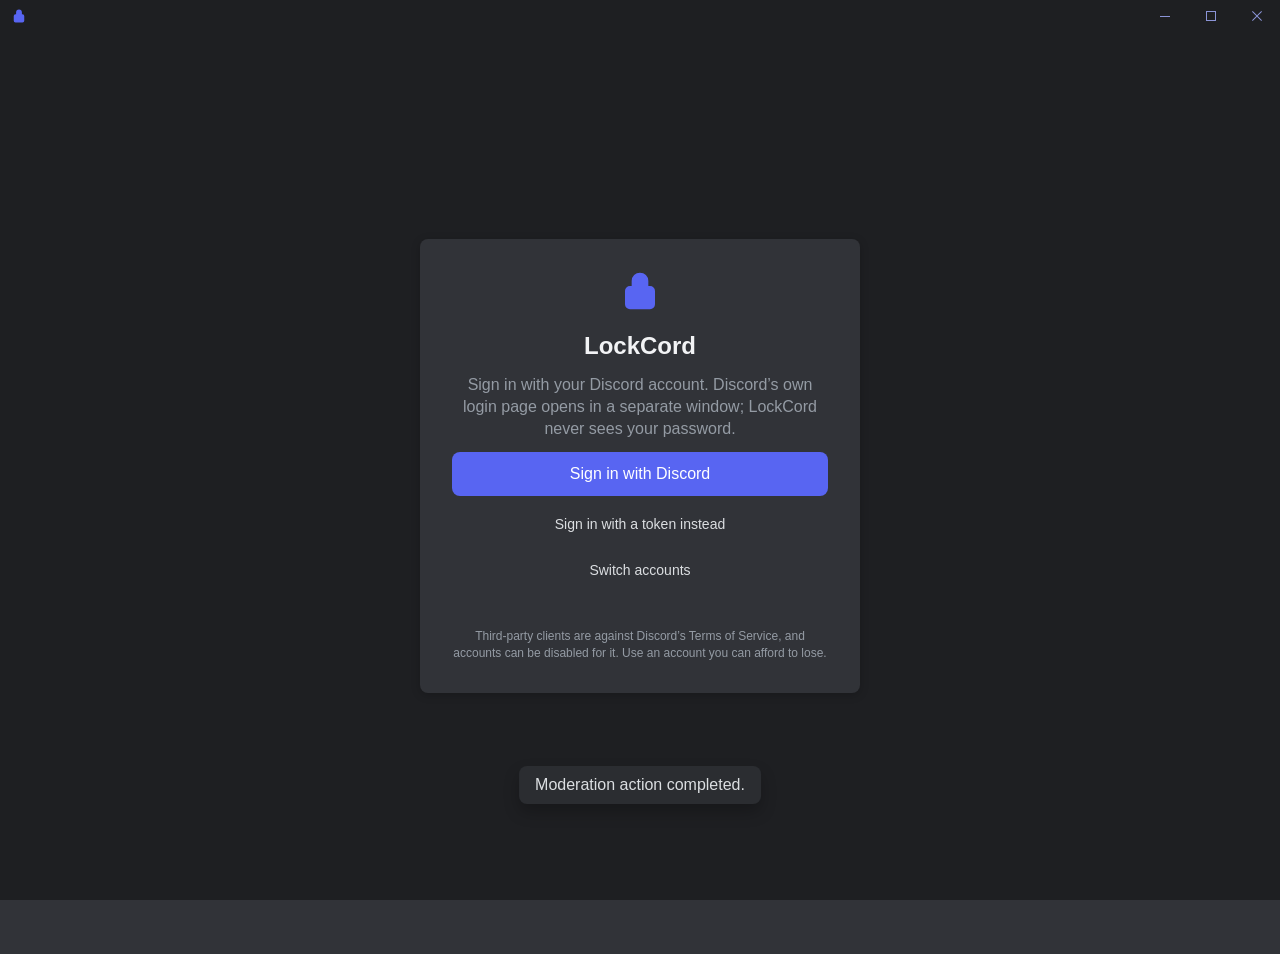
<file: tests/ui-smoke.html>
<!doctype html>
<meta charset="utf-8">
<link rel="stylesheet" href="/ui/css/app.css">
<script type="module">
const result = document.createElement('pre');
result.id = 'test-result';
const failures = [];
window.addEventListener('error', (e) => failures.push(e.message));
window.addEventListener('unhandledrejection', (e) => failures.push(String(e.reason)));
const calls = [];
// Keep app redraw scheduling deterministic under Chromium's accelerated virtual clock.
window.requestAnimationFrame = (fn) => setTimeout(() => fn(performance.now()), 0);
window.cancelAnimationFrame = clearTimeout;
const listeners = new Map();
const me = { id: '1', username: 'tester', global_name: 'Tester' };
const member = { id: '2', username: 'member', global_name: 'Member' };
const channel = { id: '1000', guild_id: '100', name: 'general', type: 0, can_send: true, can_history: true, can_manage: true, can_react: true };
const guilds = Array.from({ length: 70 }, (_, i) => ({ id: String(100 + i), name: 'Server ' + i, roles: [], channels: i ? [] : [channel], threads: [] }));
const message = { id: '1400000000000000000', channel_id: channel.id, guild_id: '100', type: 0, content: 'Hello from a member', author: member, timestamp: '2026-11-20T12:00:00Z', attachments: [] };
window.__TAURI_INTERNALS__ = {
  transformCallback: (fn) => fn,
  convertFileSrc: () => '[data-uri]',
  invoke: async (command, args) => {
    calls.push({ command, args });
    if (command === 'plugin:event|listen') { listeners.set(args.event, args.handler); return 1; }
    if (command === 'status') return { signedIn: true, me, gateway: 'connected', guilds };
    if (command === 'settings_get') return { settings: { theme: 'builtin:dark', display: {}, sidePinned: true, memberList: true } };
    if (command === 'accounts_list') return [{ profile: 'default', current: true, name: 'Tester' }, { profile: 'work', name: 'Work user', username: 'workuser' }];
    if (command === 'messages') return [message];
    if (command === 'user_profile') return { user: member, member: { roles: [] }, moderation: ['timeout', 'untimeout', 'kick', 'ban'] };
    if (command === 'guard_list') return [];
    if (command === 'update_check') return {};
    return null;
  },
};
const assert = (condition, text) => { if (!condition) throw new Error(text); };
const tick = () => new Promise((resolve) => setTimeout(resolve, 30));
const button = (text) => [...document.querySelectorAll('button')].find((b) => b.textContent === text);
try {
  await import('/ui/js/app.js');
  await document.fonts.ready;
  await tick();
  const rail = document.querySelector('.rail');
  assert(rail, 'App should open with the mocked account');
  assert(getComputedStyle(rail).overflowY === 'auto', 'Server rail must allow scrolling');
  assert(rail.scrollHeight > rail.clientHeight, 'Long server lists must overflow: ' + JSON.stringify({ scroll: rail.scrollHeight, height: rail.clientHeight, rows: rail.children.length, errors: failures }));
  const firstHeight = rail.querySelector('.rail-item').getBoundingClientRect().height;
  assert(firstHeight >= 48, 'Server icons must not shrink');
  rail.scrollTop = rail.scrollHeight;
  rail.querySelector('button[title="Server 69"]').focus({ preventScroll: true });
  const before = rail.scrollTop;
  listeners.get('lc://guilds')({ payload: guilds });
  await tick();
  assert(rail.scrollTop === before, 'A redraw must preserve the server scroll position');
  assert(document.activeElement.dataset.railId === '169', 'Redraws must preserve keyboard focus');
  const last = rail.querySelector('button[title="Server 69"]').getBoundingClientRect();
  assert(last.bottom <= rail.getBoundingClientRect().bottom, 'Last server must be reachable');

  document.querySelector('[aria-label="Switch accounts"]').click();
  await tick();
  const accountBounds = document.querySelector('.account-modal').getBoundingClientRect();
  assert(accountBounds.top >= 0 && accountBounds.bottom <= innerHeight, 'Account picker must fit the window');
  assert(button('Tester · default · Current')?.disabled, 'Current account must be marked');
  button('Work user (@workuser) · work').click();
  button('Cancel').click();
  assert(!calls.some((c) => c.command === 'account_switch'), 'Cancel must preserve the current account');
  document.querySelector('[aria-label="Switch accounts"]').click();
  await tick();
  document.querySelector('[aria-label="New account label"]').value = '../bad';
  button('Add account').click();
  assert(document.querySelector('[role="alert"]').textContent.includes('1–32'), 'Invalid account labels must show an error');
  document.querySelector('[aria-label="New account label"]').value = 'personal';
  button('Add account').click();
  button('Switch').click();
  await tick();
  assert(calls.some((c) => c.command === 'account_switch' && c.args.profile === 'personal' && c.args.create), 'Adding an account must use a separate profile');
  assert(!calls.some((c) => c.command === 'sign_out'), 'Account switching must not sign out');

  document.querySelector('button[title="Server 0"]').click();
  await tick();
  const row = document.querySelector('li[data-id="' + message.id + '"]');
  assert(row, 'Server messages must load');
  row.dispatchEvent(new MouseEvent('contextmenu', { bubbles: true, clientX: 200, clientY: 200 }));
  assert(button('Delete Message'), 'Moderators must be able to delete another member’s message');
  document.dispatchEvent(new KeyboardEvent('keydown', { key: 'Escape', bubbles: true }));
  row.querySelector('.username').click();
  await tick();
  assert(button('Moderate'), 'Eligible profiles must expose moderator controls');
  button('Moderate').click();
  const moderationBounds = document.querySelector('.moderation-modal').getBoundingClientRect();
  assert(moderationBounds.top >= 0 && moderationBounds.bottom <= innerHeight, 'Moderator controls must fit the window');
  const action = document.querySelector('[aria-label="Moderator action"]');
  assert(action.options.length === 4, 'Timeout, remove timeout, kick and ban must be available');
  action.value = 'ban';
  action.dispatchEvent(new Event('change'));
  assert(document.querySelector('[aria-label="Timeout duration"]').parentElement.hidden, 'Ban must hide timeout duration');
  document.querySelector('[aria-label="Audit log reason"]').value = 'Spam';
  button('Continue').click();
  assert(!calls.some((c) => c.command === 'moderate_member'), 'Moderation must wait for confirmation');
  button('Confirm').click();
  await tick();
  assert(calls.some((c) => c.command === 'moderate_member' && c.args.action === 'ban' && c.args.reason === 'Spam' && c.args.until === null), 'Confirmed moderation must pass the action and reason');
  guilds[0].channels[0].can_manage = false;
  listeners.get('lc://guilds')({ payload: guilds });
  await tick();
  document.querySelector('li[data-id="' + message.id + '"]').dispatchEvent(new MouseEvent('contextmenu', { bubbles: true, clientX: 200, clientY: 200 }));
  assert(!button('Delete Message'), 'Other members’ messages must not offer delete without Manage Messages');
  document.dispatchEvent(new KeyboardEvent('keydown', { key: 'Escape', bubbles: true }));
  listeners.get('lc://session')({ payload: { signedIn: false } });
  button('Switch accounts').click();
  await tick();
  assert(document.querySelector('[aria-label="New account label"]')?.isConnected, 'Account picker must work on the sign-in screen');
  button('Work user (@workuser) · work').click();
  button('Switch').click();
  await tick();
  assert(calls.some((c) => c.command === 'account_switch' && c.args.profile === 'work' && !c.args.create), 'Saved account selection must reuse the profile');
  assert(!failures.length, failures.join('; '));
  result.textContent = 'PASS: server scrolling, redraw preservation, account switching and moderator controls';
} catch (e) { result.textContent = 'FAIL: ' + e.stack + '\n' + failures.join('\n'); }
document.body.appendChild(result);
</script>
</file>
<file: ui/css/app.css>
/* LockCord's window, in Discord's dark theme: the chat in Discord's cozy layout, the DM list, the
   header and the composer. Secret-chat parts are marked with the green lock colour. */

/* Every colour, size, radius, shadow and speed is a token here: the theme engine (theme.js) sets
   them, and these values are the default theme. */
:root {
    /* Colours */
    --lc-chat-bg: #313338;
    --lc-text: #dbdee1;
    --lc-header: #f2f3f5;
    --lc-muted: #949ba4;
    --lc-interactive: #b5bac1;
    --lc-interactive-hover: #dbdee1;
    --lc-hover: rgba(2, 2, 2, 0.06);
    --lc-popout: #2b2d31;
    --lc-composer: #383a40;
    --lc-border: rgba(78, 80, 88, 0.48);
    --lc-brand: #5865f2;
    --lc-link: #00a8fc;
    --lc-danger: #f23f43;
    --lc-positive: #23a559;
    --lc-warning: #f0b232;
    --lc-code-bg: #2b2d31;
    --lc-mention: rgba(88, 101, 242, 0.3);
    --lc-sidebar: #2b2d31;
    --lc-sidebar-hover: rgba(78, 80, 88, 0.3);
    --lc-sidebar-selected: rgba(78, 80, 88, 0.6);
    --lc-panel: #232428;
    --lc-rail: #1e1f22;
    --lc-deep: #1e1f22;
    --lc-secret: #23a559;
    --lc-on-accent: #fff;
    --lc-shade: #000;
    --lc-status-offline: #80848e;
    --lc-overlay-soft: rgba(255, 255, 255, 0.06);
    --lc-overlay: rgba(255, 255, 255, 0.1);
    --lc-scrim: rgba(0, 0, 0, 0.6);
    --lc-backdrop: rgba(0, 0, 0, 0.7);
    --lc-backdrop-dark: rgba(0, 0, 0, 0.85);
    --lc-card: rgba(255, 255, 255, 0.03);
    --lc-bubble: rgba(255, 255, 255, 0.06);
    --lc-bubble-mine: rgba(88, 101, 242, 0.28);

    /* Shadows */
    --lc-shadow-low: 0 0 0 1px rgba(0, 0, 0, 0.08), 0 2px 10px rgba(0, 0, 0, 0.2);
    --lc-shadow-card: 0 2px 10px rgba(0, 0, 0, 0.2);
    --lc-shadow-popout: 0 8px 16px rgba(0, 0, 0, 0.24);
    --lc-shadow-header: 0 1px 0 rgba(4, 4, 5, 0.2), 0 1.5px 0 rgba(6, 6, 7, 0.05), 0 2px 0 rgba(4, 4, 5, 0.05);
    --lc-shadow-divider: 0 1px 0 rgba(4, 4, 5, 0.2);
    --lc-shadow-side: 8px 0 24px rgba(0, 0, 0, 0.35);

    /* Type */
    --lc-font: 'gg sans', 'Segoe UI', -apple-system, BlinkMacSystemFont, 'Noto Sans', 'Helvetica Neue', Helvetica, Arial, sans-serif;
    --lc-font-code: 'gg mono', Consolas, 'SF Mono', Menlo, 'Andale Mono WT', 'Andale Mono', 'Lucida Console', Monaco, 'Courier New', monospace;
    --lc-font-size: 16px;
    --lc-line-height: 1.375;

    /* Shape */
    --lc-radius-s: 4px;
    --lc-radius-m: 8px;
    --lc-radius-l: 16px;
    --lc-avatar-radius: 50%;

    /* Layout */
    --lc-rail-width: 72px;
    --lc-sidebar-width: 240px;
    --lc-members-width: 240px;
    --lc-avatar-size: 40px;
    --lc-gutter: calc(var(--lc-avatar-size) + 32px);
    --lc-group-gap: 17px;

    /* Structure: what a skin (css/skins/*.css) reshapes. Controls (buttons, inputs), list items
       (DMs, channels), the panels' own frames and the gaps between them, the title bar. */
    --lc-control-height: 32px;
    --lc-control-radius: var(--lc-radius-m);
    --lc-input-radius: var(--lc-radius-m);
    --lc-item-radius: var(--lc-radius-s);
    --lc-border-width: 1px;
    --lc-weight-strong: 600;
    --lc-panel-gap: 0px;
    --lc-panel-radius: 0px;
    --lc-panel-border: none;
    --lc-panel-shadow: none;
    --lc-titlebar-height: 32px;
    --lc-titlebar-bg: var(--lc-rail);
    --lc-titlebar-text: var(--lc-muted);
    --lc-focus: 0 0 0 2px color-mix(in srgb, var(--lc-brand) 70%, transparent);

    /* Motion: 1 normal, 0 for none (every transition's duration is multiplied by it) */
    --lc-motion: 1;

    /* Effects (theme options background, panels, effects, animations) */
    --lc-background-image: none;
    --lc-background-dim: 0.25;
    --lc-gradient-a: #1f1c2c;
    --lc-gradient-b: #3a1c71;
    --lc-gradient-c: #0f3443;
    --lc-gradient-speed: 30;
    --lc-glass-alpha: 0.72;
    --lc-glass-blur: 16px;
    --lc-glow: 0px;

    color-scheme: dark;
}

*, *::before, *::after { box-sizing: border-box; }
[hidden] { display: none !important; }

html, body {
    margin: 0;
    height: 100%;
    overflow: hidden;
    background: var(--lc-chat-bg);
    color: var(--lc-text);
    font-family: var(--lc-font);
    font-size: calc(var(--lc-font-size) * var(--lc-text-scale, 1));
    line-height: var(--lc-line-height);
    -webkit-font-smoothing: antialiased;
}

button { font: inherit; color: inherit; cursor: pointer; }
button:disabled { cursor: not-allowed; }


/* --- The message list ------------------------------------------------------------------- */

.scroller {
    flex: 1 1 auto;
    overflow-y: auto;
    overflow-x: hidden;
    scrollbar-width: thin;
    scrollbar-color: var(--lc-popout) transparent;
}
.scroller::-webkit-scrollbar { width: 16px; }
.scroller::-webkit-scrollbar-thumb { background: var(--lc-popout); border: 4px solid transparent; border-radius: var(--lc-radius-m); background-clip: padding-box; min-height: 40px; }
.scroller::-webkit-scrollbar-track { background: transparent; }

.scroller-inner {
    display: flex;
    flex-direction: column;
    justify-content: flex-end;
    min-height: 100%;
}
.scroller-spacer { height: 24px; flex: none; }

.messages {
    list-style: none;
    margin: 0;
    padding: 0;
}

.message {
    position: relative;
    padding: 2px 48px 2px var(--lc-gutter);
    min-height: 1.375rem;
    word-wrap: break-word;
    user-select: text;
}
.message.group-start { margin-top: var(--lc-group-gap); min-height: calc(var(--lc-avatar-size) + 4px); }
.message:hover, .message.editing { background: var(--lc-hover); }
.message.flash { animation: flash 1.5s ease-out; }
/* A message that pings this account (@me, my role, @everyone, @here): Discord's warm row. */
:root .message.mentioned {
    background: var(--lc-mention-row, color-mix(in srgb, var(--lc-warning) 10%, transparent));
    box-shadow: inset 2px 0 0 var(--lc-mention-bar, var(--lc-warning));
}
:root .message.mentioned:hover { background: var(--lc-mention-row-hover, color-mix(in srgb, var(--lc-warning) 15%, transparent)); }
@keyframes flash { from { background: var(--lc-mention); } to { background: transparent; } }

.avatar {
    position: absolute;
    left: 16px;
    top: calc(4px + 0.125rem);
    width: var(--lc-avatar-size);
    height: var(--lc-avatar-size);
    border-radius: var(--lc-avatar-radius);
    object-fit: cover;
    user-select: none;
}
.message:has(.reply-context) .avatar { top: calc(4px + 0.125rem + 22px); }
.avatar-fallback {
    display: flex;
    align-items: center;
    justify-content: center;
    background: var(--lc-brand);
    color: var(--lc-on-accent);
    font-weight: 600;
}

.header {
    margin: 0;
    font-size: 1rem;
    font-weight: 400;
    line-height: 1.375rem;
    display: block;
    position: relative;
}
.username {
    font-weight: 500;
    color: var(--lc-header);
    margin-right: 0.25rem;
}
.timestamp {
    font-size: 0.75rem;
    line-height: 1.375rem;
    color: var(--lc-muted);
    margin-left: 0.25rem;
    vertical-align: baseline;
}
.gutter-time {
    position: absolute;
    left: 0;
    width: calc(var(--lc-gutter) - 16px);
    text-align: right;
    font-size: 0.6875rem;
    line-height: 1.375rem;
    color: var(--lc-muted);
    visibility: hidden;
    user-select: none;
}
.message:hover .gutter-time { visibility: visible; }

.body { min-width: 0; }
.content {
    color: var(--lc-text);
    white-space: pre-wrap;
    overflow-wrap: anywhere;
    user-select: text;
}
.message.pending .content { color: var(--lc-muted); }
.content.jumbo { font-size: 3rem; line-height: 3.5rem; }
.edited { font-size: 0.625rem; color: var(--lc-muted); user-select: none; }

.day-divider {
    display: flex;
    align-items: center;
    margin: 24px 16px 8px 16px;
    height: 0;
    border-top: 1px solid var(--lc-border);
    justify-content: center;
}
.day-divider span {
    background: var(--lc-chat-bg);
    padding: 2px 4px;
    color: var(--lc-muted);
    font-size: 0.75rem;
    font-weight: 600;
    line-height: 13px;
    margin-top: -1px;
}

.history .message { opacity: 0.85; }

/* --- Markdown ----------------------------------------------------------------------------- */

.md-p { white-space: pre-wrap; }
.md-code {
    font-family: var(--lc-font-code);
    font-size: 0.875rem;
    background: var(--lc-code-bg);
    border-radius: var(--lc-radius-s);
    padding: 0 0.2em;
    white-space: pre-wrap;
}
.md-pre {
    margin: 6px 0 0 0;
    background: var(--lc-code-bg);
    border: 1px solid var(--lc-border);
    border-radius: var(--lc-radius-s);
    padding: 0.5em;
    max-width: 90%;
    font-family: var(--lc-font-code);
    font-size: 0.875rem;
    line-height: 1.125rem;
    white-space: pre-wrap;
    overflow-x: auto;
}
.md-quote {
    margin: 0;
    padding: 0 8px 0 12px;
    border-left: 4px solid var(--lc-muted);
    border-radius: var(--lc-radius-s);
}
.md-h { font-weight: 700; color: var(--lc-header); margin: 8px 0 0 0; line-height: 1.375em; }
.md-h1 { font-size: 1.5rem; }
.md-h2 { font-size: 1.25rem; }
.md-h3 { font-size: 1rem; }
.md-sub { font-size: 0.8125rem; color: var(--lc-muted); }
.md-list { margin: 4px 0 0 0; padding-left: 1.5rem; white-space: normal; }
.md-link { color: var(--lc-link); text-decoration: none; cursor: pointer; }
.md-link:hover { text-decoration: underline; }
.md-mention {
    background: var(--lc-mention);
    color: var(--lc-header);
    border-radius: 3px;
    padding: 0 2px;
    font-weight: 500;
}
.md-spoiler {
    background: var(--lc-deep);
    color: transparent;
    border-radius: 3px;
    cursor: pointer;
}
.md-spoiler * { visibility: hidden; }
.md-spoiler.revealed { background: var(--lc-overlay); color: inherit; cursor: auto; }
.md-spoiler.revealed * { visibility: visible; }
.md-time { background: var(--lc-overlay-soft); border-radius: 3px; padding: 0 2px; }
.md-custom-emoji { color: var(--lc-muted); }

/* --- Replies, reactions, attachments ------------------------------------------------------ */

.reply-context {
    display: flex;
    align-items: center;
    gap: 4px;
    height: 22px;
    margin-bottom: 4px;
    font-size: 0.875rem;
    color: var(--lc-muted);
    cursor: pointer;
    position: relative;
    white-space: nowrap;
    overflow: hidden;
}
/* Discord's spine: from above the author's avatar, up and over to the replied-to message. */
.reply-spine {
    position: absolute;
    left: calc(16px + var(--lc-avatar-size) / 2 - 1px);
    top: 12px;
    width: calc(var(--lc-gutter) - 4px - 16px - var(--lc-avatar-size) / 2 + 1px);
    height: calc(4px + 0.125rem + 22px - 13px - 4px);
    border-left: 2px solid var(--lc-reply-spine, color-mix(in srgb, var(--lc-muted) 55%, transparent));
    border-top: 2px solid var(--lc-reply-spine, color-mix(in srgb, var(--lc-muted) 55%, transparent));
    border-top-left-radius: 6px;
    pointer-events: none;
}
.reply-avatar { width: 16px; height: 16px; border-radius: var(--lc-avatar-radius); font-size: 10px; }
.reply-name { color: var(--lc-header); font-weight: 500; opacity: 0.9; }
.reply-snippet { overflow: hidden; text-overflow: ellipsis; }
.reply-context:hover .reply-snippet { color: var(--lc-text); }
.reply-context.missing { font-style: italic; }

.reactions { display: flex; flex-wrap: wrap; gap: 4px; padding: 2px 0; }
.reaction {
    display: inline-flex;
    align-items: center;
    gap: 6px;
    height: 24px;
    padding: 2px 6px;
    border-radius: var(--lc-radius-m);
    border: 1px solid transparent;
    background: var(--lc-popout);
    font-size: 0.875rem;
    font-weight: 600;
    color: var(--lc-interactive);
}
.reaction:hover { border-color: var(--lc-border); }
.reaction.mine { background: color-mix(in srgb, var(--lc-brand) 15%, transparent); border-color: var(--lc-brand); color: var(--lc-header); }
.reaction-emoji { font-size: 1rem; }

.attachment { margin-top: 4px; }
.attachment-image {
    display: block;
    max-width: min(400px, 100%);
    max-height: 300px;
    border-radius: var(--lc-radius-m);
    cursor: pointer;
}

/* Discord's media, inline (through lcmedia:), sized before it loads so nothing jumps. */
.media-wrap { position: relative; margin-top: 4px; max-width: 100%; border-radius: var(--lc-radius-m); overflow: hidden; cursor: pointer; background: var(--lc-popout); }
.media { display: block; width: 100%; height: 100%; object-fit: contain; }
.media-spoiler .media { filter: blur(44px); }
.media-spoiler::after {
    content: 'SPOILER';
    position: absolute;
    inset: 50% auto auto 50%;
    transform: translate(-50%, -50%);
    padding: 6px 12px;
    border-radius: var(--lc-radius-l);
    background: var(--lc-scrim);
    color: var(--lc-on-accent);
    font-size: 0.9375rem;
    font-weight: 600;
    letter-spacing: 0.04em;
}
.sticker { display: block; margin-top: 4px; width: 160px; height: 160px; object-fit: contain; }
.sticker-name { color: var(--lc-muted); font-style: italic; }
.md-emoji-img { width: 1.375em; height: 1.375em; vertical-align: bottom; object-fit: contain; }
.content.jumbo .md-emoji-img { width: 3rem; height: 3rem; }
.reaction-img { width: 1rem; height: 1rem; object-fit: contain; vertical-align: -2px; }

.file-card {
    position: relative;
    display: flex;
    align-items: center;
    gap: 8px;
    width: min(432px, 100%);
    margin-top: 4px;
    padding: 10px;
    background: var(--lc-popout);
    border: 1px solid var(--lc-border);
    border-radius: var(--lc-radius-m);
    overflow: hidden;
}
.file-icon { color: var(--lc-interactive); display: flex; flex: none; }
.file-meta { min-width: 0; flex: 1; }
.file-name {
    font-size: 1rem;
    color: var(--lc-text);
    white-space: nowrap;
    overflow: hidden;
    text-overflow: ellipsis;
    display: block;
}
.file-name.link { color: var(--lc-link); text-decoration: none; }
.file-name.link:hover { text-decoration: underline; }
.file-size { font-size: 0.75rem; color: var(--lc-muted); }
.file-cancel { background: none; border: 0; color: var(--lc-interactive); padding: 4px; display: flex; }
.file-cancel:hover { color: var(--lc-interactive-hover); }
.file-progress { position: absolute; left: 0; right: 0; bottom: 0; height: 3px; background: var(--lc-border); }
.file-progress-fill { height: 100%; width: 0; background: var(--lc-brand); transition: width calc(0.2s * var(--lc-motion)); }

/* --- The hover action bar ----------------------------------------------------------------- */

.actions {
    position: absolute;
    top: -16px;
    right: 14px;
    display: none;
    background: var(--lc-popout);
    border: 1px solid var(--lc-border);
    border-radius: var(--lc-radius-m);
    padding: 2px;
    z-index: 2;
    box-shadow: var(--lc-shadow-low);
}
.message:hover .actions { display: flex; }
.message.editing .actions { display: none; }
.action {
    display: flex;
    align-items: center;
    justify-content: center;
    width: 32px;
    height: 32px;
    border: 0;
    border-radius: 6px;
    background: none;
    color: var(--lc-interactive);
}
.action:hover { background: var(--lc-hover); color: var(--lc-interactive-hover); }
.action.danger:hover { color: var(--lc-danger); }

.editor { padding: 4px 0; }
.edit-input {
    width: 100%;
    resize: none;
    border: 0;
    border-radius: var(--lc-radius-m);
    padding: 11px 16px;
    background: var(--lc-composer);
    color: var(--lc-text);
    font: inherit;
    max-height: 50vh;
    outline: none;
}
.edit-hint { font-size: 0.75rem; color: var(--lc-text); padding-top: 4px; }
.edit-hint a { color: var(--lc-link); text-decoration: none; }
.edit-hint a:hover { text-decoration: underline; }

/* --- The secret divider and the status card ---------------------------------------------- */

.secret-divider {
    display: flex;
    align-items: center;
    justify-content: center;
    margin: 24px 16px 8px 16px;
    height: 0;
    border-top: 1px solid var(--lc-positive);
}
.divider-label {
    display: inline-flex;
    align-items: center;
    gap: 4px;
    background: var(--lc-chat-bg);
    padding: 2px 6px;
    color: var(--lc-positive);
    font-size: 0.75rem;
    font-weight: 600;
    margin-top: -1px;
}

/* The secret chat's status card and signals are drawn by trust.js, out of this stylesheet's reach. */

.spinner {
    display: inline-block;
    width: 12px;
    height: 12px;
    border: 2px solid var(--lc-muted);
    border-top-color: transparent;
    border-radius: 50%;
    animation: spin 0.8s linear infinite;
    vertical-align: -1px;
}
@keyframes spin { to { transform: rotate(360deg); } }

.system-message {
    padding: 2px 48px 2px var(--lc-gutter);
    margin-top: 8px;
    color: var(--lc-muted);
    font-size: 0.875rem;
}


/* --- Buttons ------------------------------------------------------------------------------ */

.button {
    height: var(--lc-control-height);
    min-width: 60px;
    padding: 2px 16px;
    border: 0;
    border-radius: var(--lc-control-radius);
    font-size: 0.875rem;
    font-weight: 500;
    color: var(--lc-on-accent);
    transition: background-color calc(0.17s * var(--lc-motion));
}
.button.brand { background: var(--lc-brand); }
.button.brand:hover { background: color-mix(in srgb, var(--lc-brand) 85%, var(--lc-shade)); }
.button.danger { background: var(--lc-danger); }
.button.danger:hover { background: color-mix(in srgb, var(--lc-danger) 85%, var(--lc-shade)); }
.button.danger-outline { background: transparent; border: 1px solid var(--lc-danger); color: var(--lc-danger); }
.button.danger-outline:hover { background: var(--lc-danger); color: var(--lc-on-accent); }
.button.link { background: transparent; color: var(--lc-text); }
.button.link:hover { text-decoration: underline; }

/* --- The composer ------------------------------------------------------------------------- */

.composer-wrap {
    flex: none;
    padding: 0 16px;
    margin-bottom: 0;
    position: relative;
}
.composer {
    display: flex;
    align-items: flex-start;
    background: var(--lc-composer);
    border-radius: var(--lc-radius-m);
    min-height: 44px;
}
.reply-bar + .uploads, .reply-bar:not([hidden]) ~ .composer { border-top-left-radius: 0; border-top-right-radius: 0; }
.composer-button {
    flex: none;
    display: flex;
    align-items: center;
    justify-content: center;
    width: 40px;
    height: 44px;
    padding: 0 8px 0 16px;
    border: 0;
    background: none;
    color: var(--lc-interactive);
}
.composer-button.emoji { padding: 0 16px 0 8px; width: 48px; }
/* The +: its 24 px icon fits whole, with Discord's 16 px of room before the text. */
.composer-button.attach { width: 56px; padding: 0 16px; }
.composer-button.gif { width: auto; padding: 0 6px; }
.composer-button.gif + .composer-button.emoji { padding-left: 6px; width: 46px; }
.composer-button:hover:not(:disabled) { color: var(--lc-interactive-hover); }
.composer-button:disabled { opacity: 0.4; }
.composer-input {
    flex: 1;
    min-width: 0;
    resize: none;
    border: 0;
    outline: none;
    background: transparent;
    color: var(--lc-text);
    font: inherit;
    line-height: 1.375rem;
    padding: 11px 0;
    max-height: 50vh;
}
.composer-input::placeholder { color: var(--lc-muted); }
.composer-input:disabled { cursor: not-allowed; }

.reply-bar {
    display: flex;
    align-items: center;
    justify-content: space-between;
    background: var(--lc-popout);
    border-radius: var(--lc-radius-m) var(--lc-radius-m) 0 0;
    padding: 0 8px 0 16px;
    height: 34px;
    font-size: 0.875rem;
    color: var(--lc-muted);
}
.reply-bar strong { color: var(--lc-text); font-weight: 600; }
.reply-bar > span { margin-right: auto; }
.reply-ping { background: none; border: 0; padding: 4px 8px; font: inherit; font-weight: 700; font-size: 0.8125rem; color: var(--lc-muted); cursor: pointer; }
.reply-ping.on { color: var(--lc-brand); }
.reply-ping:hover { text-decoration: underline; }
.reply-cancel { background: none; border: 0; color: var(--lc-interactive); display: flex; padding: 4px; }
.reply-cancel:hover { color: var(--lc-interactive-hover); }

.uploads {
    display: flex;
    gap: 24px;
    padding: 20px 10px 10px 10px;
    background: var(--lc-composer);
    border-radius: var(--lc-radius-m) var(--lc-radius-m) 0 0;
    border-bottom: 1px solid var(--lc-border);
    overflow-x: auto;
}
.uploads + .composer { border-top-left-radius: 0; border-top-right-radius: 0; }
.upload {
    position: relative;
    flex: none;
    width: 216px;
    height: 216px;
    padding: 8px;
    background: var(--lc-popout);
    border-radius: var(--lc-radius-s);
    display: flex;
    flex-direction: column;
}
.upload-preview { flex: 1; min-height: 0; object-fit: contain; border-radius: 3px; }
.upload-icon { flex: 1; display: flex; align-items: center; justify-content: center; color: var(--lc-interactive); }
.upload-name { margin-top: 8px; font-size: 0.875rem; white-space: nowrap; overflow: hidden; text-overflow: ellipsis; }
.upload-remove {
    position: absolute;
    top: -12px;
    right: -12px;
    width: 32px;
    height: 32px;
    border-radius: 6px;
    border: 1px solid var(--lc-border);
    background: var(--lc-popout);
    color: var(--lc-danger);
    display: flex;
    align-items: center;
    justify-content: center;
}

.typing {
    height: 24px;
    display: flex;
    align-items: center;
    gap: 6px;
    font-size: 0.875rem;
    color: var(--lc-text);
    padding-left: 4px;
    white-space: nowrap;
    overflow: hidden;
}
.typing strong { font-weight: 700; }
.typing-dots { display: inline-flex; gap: 2px; }
.typing-dots i {
    width: 6px;
    height: 6px;
    border-radius: 50%;
    background: var(--lc-text);
    opacity: 0.3;
    animation: dots 1.2s infinite;
}
.typing-dots i:nth-child(2) { animation-delay: 0.2s; }
.typing-dots i:nth-child(3) { animation-delay: 0.4s; }
@keyframes dots { 0%, 60%, 100% { opacity: 0.3; } 30% { opacity: 1; } }

/* --- Popups, the delete dialog, the image viewer ----------------------------------------- */

.layer { position: fixed; inset: 0; pointer-events: none; z-index: 10; }
.layer > * { pointer-events: auto; }
.layer.top { z-index: 40; }
.popup {
    position: fixed;
    background: var(--lc-popout);
    border: 1px solid var(--lc-border);
    border-radius: var(--lc-radius-m);
    box-shadow: var(--lc-shadow-popout);
    padding: 8px;
}
.reaction-picker { display: flex; gap: 2px; }

/* The message menu (right-click). */
.context-menu { min-width: 188px; padding: 6px 8px; display: flex; flex-direction: column; }
.menu-item {
    border: 0;
    background: none;
    text-align: left;
    padding: 8px;
    border-radius: var(--lc-radius-s);
    font: inherit;
    font-size: 0.875rem;
    font-weight: 500;
    color: var(--lc-text);
    cursor: pointer;
}
.menu-item:hover { background: var(--lc-brand); color: var(--lc-on-accent); }
.menu-item.danger { color: var(--lc-danger); }
.menu-item.danger:hover { background: var(--lc-danger); color: var(--lc-on-accent); }
.menu-separator { height: 1px; margin: 4px; background: var(--lc-border); }

/* Selecting messages to delete: a click anywhere on one of your own ticks it. */
.messages.selecting .actions { display: none !important; }
.messages.selecting .message > * { pointer-events: none; }
.message.selectable { cursor: pointer; }
.messages .message.selected, .messages .message.selected:hover { background: color-mix(in srgb, var(--lc-brand) 18%, transparent); box-shadow: inset 3px 0 0 var(--lc-brand); }
.chat-header .button:disabled { opacity: 0.5; cursor: not-allowed; }
/* The picker (picker.js): GIFs and Emoji tabs, as Discord's. */
.emoji-picker { width: min(424px, calc(100vw - 16px)); height: min(460px, calc(100vh - 120px)); display: flex; flex-direction: column; gap: 8px; padding: 8px 8px 0; }
.picker-tabs { display: flex; gap: 6px; flex: none; }
.picker-tabs:empty { display: none; }
.picker-tab { padding: 4px 10px; border: 0; border-radius: var(--lc-radius-s); background: none; color: var(--lc-interactive); font: inherit; font-size: 0.875rem; font-weight: 600; cursor: pointer; }
.picker-tab:hover { background: var(--lc-hover); color: var(--lc-interactive-hover); }
.picker-tab[aria-selected="true"] { background: var(--lc-active, var(--lc-hover)); color: var(--lc-header); }
.picker-body { flex: 1; min-height: 0; display: flex; flex-direction: column; }
.emoji-pane, .gif-pane { flex: 1; min-height: 0; display: flex; flex-direction: column; gap: 8px; }
.lc-picker .picker-search { flex: none; height: 32px; font-size: 0.875rem; }
.picker-empty { padding: 32px 8px; text-align: center; color: var(--lc-muted); font-size: 0.875rem; }
.emoji-main { flex: 1; min-height: 0; display: flex; gap: 6px; }
.emoji-rail { flex: none; width: 40px; display: flex; flex-direction: column; gap: 2px; overflow-y: auto; scrollbar-width: none; padding-bottom: 8px; border-right: 1px solid var(--lc-border); padding-right: 4px; }
.emoji-rail-button { display: flex; align-items: center; justify-content: center; width: 34px; height: 34px; flex: none; border: 0; border-radius: var(--lc-radius-s); background: none; color: var(--lc-interactive); cursor: pointer; }
.emoji-rail-button:hover { background: var(--lc-hover); color: var(--lc-interactive-hover); }
.emoji-rail-glyph { font-size: 1.2rem; line-height: 1; filter: grayscale(0.6); }
.emoji-rail-button:hover .emoji-rail-glyph { filter: none; }
.emoji-rail-guild { width: 26px; height: 26px; border-radius: 50%; object-fit: cover; }
.emoji-rail-guild.initials { display: flex; align-items: center; justify-content: center; background: var(--lc-deep); font-size: 0.625rem; font-weight: 700; color: var(--lc-text); }
.emoji-scroll { flex: 1; min-width: 0; overflow-y: auto; scrollbar-width: thin; position: relative; padding-bottom: 8px; }
.emoji-section-title { position: sticky; top: 0; z-index: 1; padding: 6px 4px 4px; background: var(--lc-picker-bg, var(--lc-popout)); font-size: 0.75rem; font-weight: 700; text-transform: uppercase; letter-spacing: 0.02em; color: var(--lc-muted); }
.emoji-grid { display: grid; grid-template-columns: repeat(auto-fill, minmax(40px, 1fr)); gap: 2px; }
.emoji-cell { display: flex; align-items: center; justify-content: center; height: 40px; border: 0; background: none; font-size: 1.75rem; line-height: 1; padding: 4px; border-radius: var(--lc-radius-s); cursor: pointer; }
.emoji-cell:hover { background: var(--lc-hover); }
.emoji-cell-img { width: 32px; height: 32px; object-fit: contain; }
.emoji-preview { flex: none; display: flex; align-items: center; gap: 10px; height: 48px; margin: 0 -8px; padding: 0 12px; background: var(--lc-deep); border-top: 1px solid var(--lc-border); }
.emoji-preview-glyph { width: 28px; height: 28px; font-size: 1.6rem; line-height: 28px; text-align: center; object-fit: contain; }
.emoji-preview-words { display: flex; flex-direction: column; min-width: 0; font-size: 0.875rem; }
.emoji-preview-words strong { color: var(--lc-header); overflow: hidden; text-overflow: ellipsis; white-space: nowrap; }
.emoji-preview-words span { font-size: 0.75rem; color: var(--lc-muted); }
.gif-head { flex: none; display: flex; align-items: center; gap: 6px; }
.gif-head:empty { display: none; }
.gif-back { display: flex; align-items: center; justify-content: center; width: 28px; height: 28px; border: 0; border-radius: var(--lc-radius-s); background: none; color: var(--lc-interactive); cursor: pointer; transform: scaleX(-1); }
.gif-back:hover { background: var(--lc-hover); }
.gif-title { font-weight: 600; color: var(--lc-header); text-transform: capitalize; }
.gif-scroll { flex: 1; min-height: 0; overflow-y: auto; scrollbar-width: thin; padding-bottom: 8px; }
.gif-categories { display: grid; grid-template-columns: 1fr 1fr; gap: 8px; }
.gif-category { position: relative; height: 110px; padding: 0; border: 0; border-radius: var(--lc-radius-m); overflow: hidden; background: var(--lc-deep); cursor: pointer; }
.gif-category .gif-video { position: absolute; inset: 0; width: 100%; height: 100%; object-fit: cover; }
.gif-category::after { content: ''; position: absolute; inset: 0; background: rgba(0, 0, 0, 0.45); transition: background 0.15s; }
.gif-category:hover::after { background: rgba(0, 0, 0, 0.25); }
.gif-category-label { position: absolute; inset: 0; z-index: 1; display: flex; align-items: center; justify-content: center; gap: 6px; color: #fff; font-weight: 700; font-size: 0.9375rem; text-transform: capitalize; text-shadow: 0 1px 3px rgba(0, 0, 0, 0.6); }
.gif-columns { display: flex; gap: 8px; align-items: flex-start; }
.gif-col { flex: 1; min-width: 0; display: flex; flex-direction: column; gap: 8px; }
.gif-tile { display: block; width: 100%; padding: 0; border: 0; border-radius: var(--lc-radius-m); overflow: hidden; background: var(--lc-deep); cursor: pointer; }
.gif-tile .gif-video { display: block; width: 100%; height: 100%; object-fit: cover; }
.gif-tile:hover { box-shadow: 0 0 0 2px var(--lc-brand); }
.gif-badge { display: inline-flex; align-items: center; justify-content: center; height: 20px; padding: 0 4px; border: 2px solid currentColor; border-radius: 5px; font-size: 0.6875rem; font-weight: 800; letter-spacing: 0.02em; line-height: 1; }
.composer-button.gif[hidden] { display: none; }

.modal-layer { display: flex; align-items: center; justify-content: center; }
.modal-backdrop { position: fixed; inset: 0; background: var(--lc-backdrop); }
.modal-backdrop.dark { background: var(--lc-backdrop-dark); }
.modal {
    position: relative;
    width: min(440px, calc(100% - 32px));
    background: var(--lc-chat-bg);
    border-radius: var(--lc-radius-m);
    padding: 16px 16px 0 16px;
    box-shadow: var(--lc-shadow-popout);
    overflow: hidden;
}
.modal-title { margin: 0; font-size: 1.25rem; font-weight: 600; color: var(--lc-header); }
.modal-text { margin-top: 8px; font-size: 1rem; }
.modal-preview { margin: 16px 0; border-radius: var(--lc-radius-s); box-shadow: 0 0 0 1px var(--lc-border); padding: 8px 0 12px 0; max-height: 240px; overflow: hidden; }
.modal-preview .message { margin-top: 0; padding-right: 16px; }
.modal-preview .message:hover { background: none; }
.modal-buttons { display: flex; justify-content: flex-end; gap: 8px; margin: 0 -16px; padding: 16px; background: var(--lc-popout); }
.account-list, .moderation-fields { display: flex; flex-direction: column; gap: 12px; margin: 16px 0; }
.modal.account-modal, .modal.moderation-modal { max-height: calc(100vh - 64px); overflow-y: auto; }
.account-list { max-height: 40vh; overflow-y: auto; }
.account-list .button { flex: none; white-space: normal; overflow-wrap: anywhere; }
.moderation-fields label, .account-modal label { display: flex; flex-direction: column; gap: 6px; }

.viewer { position: fixed; inset: 0; display: flex; flex-direction: column; align-items: center; justify-content: center; gap: 8px; }
.viewer-image { max-width: 90vw; max-height: 85vh; border-radius: var(--lc-radius-s); }
.viewer-save { color: var(--lc-text); font-size: 0.875rem; opacity: 0.8; text-decoration: none; }
.viewer-save:hover { opacity: 1; text-decoration: underline; }

/* --- The window ---------------------------------------------------------------------------- */

/* The window: LockCord's own title bar on top (titlebar.js), the app under it. Panels sit in it
   edge to edge by default; a skin can float them apart (--lc-panel-gap) as framed cards. */
.root, .app { height: calc(100vh - var(--lc-titlebar-height)); }
.root { margin-top: var(--lc-titlebar-height); }
.app { display: flex; flex-direction: row; gap: var(--lc-panel-gap); padding: var(--lc-panel-gap); box-sizing: border-box; }
.app > :is(.rail, .sidebar, .chat, .member-panel) { border-radius: var(--lc-panel-radius); border: var(--lc-panel-border); box-shadow: var(--lc-panel-shadow); overflow: hidden; }
:focus-visible { outline: none; box-shadow: var(--lc-focus); }

.titlebar { position: fixed; top: 0; left: 0; right: 0; z-index: 60; height: var(--lc-titlebar-height); display: flex; align-items: center; background: var(--lc-titlebar-bg); color: var(--lc-titlebar-text); user-select: none; }
.titlebar-title { flex: 1; min-width: 0; display: flex; align-items: center; gap: 8px; height: 100%; padding-left: 12px; font-size: 0.8125rem; font-weight: 600; white-space: nowrap; overflow: hidden; }
.titlebar-title svg { flex: none; color: var(--lc-brand); }
.titlebar-buttons { display: flex; height: 100%; }
/* macOS: the traffic-light buttons sit at the left of the bar (main.rs places them). */
.lc-os-mac .titlebar-title { padding-left: 82px; }
.titlebar-button { width: 46px; height: 100%; border: 0; display: flex; align-items: center; justify-content: center; background: none; color: var(--lc-titlebar-text); }
.titlebar-button:hover { background: var(--lc-overlay); color: var(--lc-header); }
.titlebar-button.close:hover { background: #e81123; color: #fff; }
.titlebar-button svg { width: 10px; height: 10px; }

.sidebar {
    flex: none;
    width: var(--lc-sidebar-width);
    display: flex;
    flex-direction: column;
    background: var(--lc-sidebar);
}
.sidebar-title {
    padding: 18px 16px 6px 18px;
    font-size: 0.75rem;
    font-weight: 600;
    text-transform: uppercase;
    letter-spacing: 0.02em;
    color: var(--lc-muted);
}
.dm-list { flex: 1; overflow-y: auto; padding: 0 8px; scrollbar-width: thin; }
.dm {
    display: flex;
    align-items: center;
    gap: 12px;
    width: 100%;
    height: 42px;
    margin: 1px 0;
    padding: 0 8px;
    border: 0;
    border-radius: var(--lc-item-radius);
    background: none;
    color: var(--lc-muted);
    font-size: 1rem;
    font-weight: 500;
    text-align: left;
}
.dm:hover { background: var(--lc-sidebar-hover); color: var(--lc-interactive-hover); }
.dm.selected { background: var(--lc-sidebar-selected); color: var(--lc-header); }
.dm-avatar { width: 32px; height: 32px; border-radius: var(--lc-avatar-radius); flex: none; object-fit: cover; font-size: 14px; }
.dm-name { flex: 1; min-width: 0; white-space: nowrap; overflow: hidden; text-overflow: ellipsis; }

.user-panel {
    flex: none;
    display: flex;
    align-items: center;
    gap: 8px;
    height: 52px;
    padding: 0 8px;
    background: var(--lc-panel);
}
.panel-avatar { width: 32px; height: 32px; border-radius: var(--lc-avatar-radius); object-fit: cover; font-size: 14px; }
.panel-names { flex: 1; min-width: 0; }
.panel-name { font-size: 0.875rem; font-weight: 600; color: var(--lc-header); white-space: nowrap; overflow: hidden; text-overflow: ellipsis; }
.panel-status { font-size: 0.75rem; color: var(--lc-muted); }
.panel-status.connected { color: var(--lc-positive); }
.panel-button { border: 0; background: none; color: var(--lc-interactive); width: 32px; height: 32px; border-radius: var(--lc-radius-s); display: flex; align-items: center; justify-content: center; }
.panel-button:hover { background: var(--lc-sidebar-hover); color: var(--lc-interactive-hover); }

.chat { flex: 1; min-width: 0; display: flex; flex-direction: column; background: var(--lc-chat-bg); }
.chat.empty { align-items: center; justify-content: center; color: var(--lc-muted); }

.chat-header {
    flex: none;
    display: flex;
    align-items: center;
    gap: 8px;
    height: 48px;
    padding: 0 16px;
    box-shadow: var(--lc-shadow-header);
    z-index: 1;
}
.header-name { display: flex; align-items: center; gap: 8px; font-weight: 600; color: var(--lc-header); flex: 1; min-width: 0; }
.header-name svg { color: var(--lc-muted); flex: none; }
.header-name span { white-space: nowrap; overflow: hidden; text-overflow: ellipsis; }
.header-button { border: 0; background: none; color: var(--lc-interactive); width: 32px; height: 32px; display: flex; align-items: center; justify-content: center; border-radius: var(--lc-radius-s); }
.header-button:hover:not(:disabled) { color: var(--lc-interactive-hover); }
.header-button.on { color: var(--lc-secret); }
.header-button:disabled { opacity: 0.4; }

/* Secret messages: a green lock line on the left, so it's always clear what went where. */
/* A secret chat's messages: green, so they can't be mistaken for Discord's. */
:root .message.secret {
    background: var(--lc-secret-row, color-mix(in srgb, var(--lc-secret) 8%, transparent));
    box-shadow: inset 2px 0 0 var(--lc-secret);
}
:root .message.secret:hover { background: var(--lc-secret-row-hover, color-mix(in srgb, var(--lc-secret) 13%, transparent)); }
:root .message.secret .username { color: var(--lc-secret); }
.composer.secret { box-shadow: inset 0 0 0 1px var(--lc-secret); }
.composer-mark { display: block; }
.status-card { list-style: none; }
.system-message { list-style: none; display: flex; align-items: center; gap: 4px; }

.embed {
    margin-top: 4px;
    max-width: 520px;
    padding: 8px 16px 12px 12px;
    background: var(--lc-popout);
    border-left: 4px solid var(--lc-border);
    border-radius: var(--lc-radius-s);
    display: grid;
    grid-template-columns: minmax(0, 1fr) auto;
    column-gap: 16px;
}
.embed-main { min-width: 0; }
.embed > .media-wrap { grid-column: 1 / -1; }
.embed-thumb { border-radius: var(--lc-radius-s); object-fit: contain; margin-top: 8px; }
.embed-provider { font-size: 0.75rem; color: var(--lc-muted); margin-top: 4px; }
.embed-author { font-size: 0.875rem; font-weight: 600; color: var(--lc-header); margin-top: 4px; }
.embed-title { display: block; font-weight: 600; color: var(--lc-header); margin-top: 4px; }
.reaction.readonly { cursor: default; }

/* A forwarded message, as Discord draws it: a bar on the left, "Forwarded", then the message. */
.forward { margin-top: 2px; padding-left: 12px; border-left: 4px solid var(--lc-border); border-radius: var(--lc-radius-s); max-width: 520px; }
.forward-label { display: flex; align-items: center; gap: 4px; font-size: 0.8125rem; font-style: italic; color: var(--lc-muted); }
.forward-label svg { transform: scaleX(-1); }
.forward-time { font-size: 0.75rem; color: var(--lc-muted); margin-top: 2px; }

/* --- Sign-in ------------------------------------------------------------------------------- */

.signin { height: calc(100vh - var(--lc-titlebar-height)); display: flex; align-items: center; justify-content: center; background: var(--lc-deep); }
.signin-card {
    width: min(440px, calc(100% - 32px));
    padding: 32px;
    background: var(--lc-chat-bg);
    border-radius: var(--lc-radius-m);
    box-shadow: var(--lc-shadow-card);
    text-align: center;
    display: flex;
    flex-direction: column;
    gap: 12px;
    align-items: center;
}
.signin-card h1 { margin: 0; font-size: 1.5rem; color: var(--lc-header); }
.signin-card p { margin: 0; color: var(--lc-muted); }
.signin-logo { color: var(--lc-brand); }
.signin-error { color: var(--lc-danger); font-size: 0.875rem; min-height: 1.2em; }
.fine-print { font-size: 0.75rem; }
.button.wide { width: 100%; height: 44px; font-size: 1rem; }
.token-row { display: flex; gap: 8px; width: 100%; }
.input {
    flex: 1;
    min-width: 0;
    height: 40px;
    padding: 0 10px;
    border: 0;
    border-radius: var(--lc-input-radius);
    background: var(--lc-deep);
    color: var(--lc-text);
    font: inherit;
}
.spinner.big { width: 32px; height: 32px; border-width: 3px; }

.toast {
    position: fixed;
    left: 50%;
    bottom: 96px;
    transform: translateX(-50%);
    padding: 8px 16px;
    border-radius: var(--lc-radius-m);
    background: var(--lc-popout);
    color: var(--lc-text);
    box-shadow: var(--lc-shadow-popout);
    z-index: 20;
}

/* --- Friends, presence, unreads, groups (phase 2, part C) ----------------------------------- */

.sidebar-top { padding: 8px 8px 0; }
.friends-icon { display: flex; align-items: center; justify-content: center; color: inherit; }
.badge {
    flex: none;
    min-width: 16px;
    height: 16px;
    padding: 0 4px;
    border-radius: var(--lc-radius-m);
    background: var(--lc-danger);
    color: var(--lc-on-accent);
    font-size: 0.75rem;
    font-weight: 700;
    line-height: 16px;
    text-align: center;
}

.dm-names { flex: 1; min-width: 0; display: flex; flex-direction: column; }
.dm-sub { font-size: 0.75rem; font-weight: 400; color: var(--lc-muted); white-space: nowrap; overflow: hidden; text-overflow: ellipsis; }
.dm { position: relative; }
.dm.unread { color: var(--lc-header); }
.dm.unread::before {
    content: '';
    position: absolute;
    left: -8px;
    top: 50%;
    width: 4px;
    height: 8px;
    margin-top: -4px;
    border-radius: 0 var(--lc-radius-s) var(--lc-radius-s) 0;
    background: var(--lc-header);
}

/* An avatar with Discord's status dot, cut out of the avatar's corner. */
.avatar-wrap { position: relative; flex: none; display: inline-flex; }
.status-dot {
    position: absolute;
    right: -2px;
    bottom: -2px;
    width: 10px;
    height: 10px;
    border-radius: 50%;
    border: 3px solid var(--lc-sidebar);
    box-sizing: content-box;
}
.status-online { background: var(--lc-positive); }
.status-idle { background: var(--lc-warning); }
.status-dnd { background: var(--lc-danger); }
.status-offline { background: var(--lc-status-offline); }

.header-icon { width: 24px; height: 24px; border-radius: var(--lc-avatar-radius); object-fit: cover; font-size: 12px; flex: none; display: flex; align-items: center; justify-content: center; }
.header-status { font-size: 0.8125rem; font-weight: 500; color: var(--lc-muted); }
.header-status.status-text-online { color: var(--lc-positive); }

.members-popup { width: 240px; max-height: 60vh; overflow-y: auto; display: flex; flex-direction: column; gap: 2px; }
.members-title { padding: 4px 8px 8px; font-size: 0.75rem; font-weight: 600; text-transform: uppercase; color: var(--lc-muted); }
.member { display: flex; align-items: center; gap: 10px; padding: 6px 8px; border-radius: var(--lc-radius-s); color: var(--lc-text); }
.member:hover { background: var(--lc-hover); }
.member .status-dot { border-color: var(--lc-popout); }
.member-avatar { width: 32px; height: 32px; border-radius: var(--lc-avatar-radius); object-fit: cover; font-size: 14px; }
.member-name { flex: 1; min-width: 0; white-space: nowrap; overflow: hidden; text-overflow: ellipsis; font-weight: 500; }

/* The Friends view. */
.friends-header { gap: 16px; }
.friends-title { flex: none; padding-right: 16px; border-right: 1px solid var(--lc-border); }
.friends-tabs { display: flex; gap: 8px; }
.friends-tab {
    display: flex;
    align-items: center;
    gap: 6px;
    border: 0;
    border-radius: var(--lc-radius-s);
    padding: 2px 8px;
    background: none;
    color: var(--lc-interactive);
    font: inherit;
    font-weight: 500;
    cursor: pointer;
}
.friends-tab:hover { background: var(--lc-hover); color: var(--lc-interactive-hover); }
.friends-tab.selected { background: var(--lc-sidebar-selected); color: var(--lc-header); }
.friends-body { flex: 1; overflow-y: auto; padding: 16px 20px 16px 30px; }
.friends-count { padding: 0 0 8px; font-size: 0.75rem; font-weight: 600; text-transform: uppercase; letter-spacing: 0.02em; color: var(--lc-muted); }
.friends-empty { padding: 48px 0; text-align: center; color: var(--lc-muted); }
.friend {
    display: flex;
    align-items: center;
    gap: 12px;
    height: 62px;
    padding: 0 10px;
    margin: 0 -10px;
    border-top: 1px solid var(--lc-border);
    border-radius: var(--lc-radius-m);
}
.friend:hover { background: var(--lc-hover); border-top-color: transparent; }
.friend:hover + .friend { border-top-color: transparent; }
.friend .status-dot { border-color: var(--lc-chat-bg); }
.friend-avatar { width: 32px; height: 32px; border-radius: var(--lc-avatar-radius); object-fit: cover; font-size: 14px; }
.friend-names { flex: 1; min-width: 0; }
.friend-name { font-weight: 600; color: var(--lc-header); white-space: nowrap; overflow: hidden; text-overflow: ellipsis; }
.friend-username { margin-left: 6px; font-weight: 400; font-size: 0.875rem; color: var(--lc-muted); visibility: hidden; }
.friend:hover .friend-username { visibility: visible; }
.friend-sub { font-size: 0.875rem; color: var(--lc-muted); }
.friend-actions { display: flex; gap: 10px; }
.friend-action {
    width: 36px;
    height: 36px;
    border: 0;
    border-radius: 50%;
    background: var(--lc-sidebar);
    color: var(--lc-interactive);
    display: flex;
    align-items: center;
    justify-content: center;
    cursor: pointer;
}
.friend-action:hover { color: var(--lc-interactive-hover); }
.friend-action.positive:hover { color: var(--lc-positive); }
.friend-action.danger:hover { color: var(--lc-danger); }

/* --- Servers (phase 2, part D) -------------------------------------------------------------- */

.rail {
    flex: none;
    width: var(--lc-rail-width);
    padding: 12px 0;
    display: flex;
    flex-direction: column;
    align-items: center;
    gap: 8px;
    overflow-y: auto;
    scrollbar-width: none;
    background: var(--lc-rail);
}
.app > .rail { min-height: 0; overflow-y: auto; overflow-x: hidden; overscroll-behavior-y: contain; }
.rail-item { flex: none; position: relative; width: var(--lc-rail-width); display: flex; justify-content: center; }
.rail-pill {
    position: absolute;
    left: 0;
    top: 50%;
    width: 4px;
    height: 0;
    border-radius: 0 var(--lc-radius-s) var(--lc-radius-s) 0;
    background: var(--lc-header);
    transform: translateY(-50%);
    transition: height calc(0.15s * var(--lc-motion));
}
.rail-item.unread .rail-pill { height: 8px; }
.rail-item:hover .rail-pill { height: 20px; }
.rail-item.selected .rail-pill { height: 40px; }
.rail-button {
    position: relative;
    width: 48px;
    height: 48px;
    padding: 0;
    border: 0;
    border-radius: 50%;
    background: var(--lc-chat-bg);
    color: var(--lc-text);
    cursor: pointer;
    transition: border-radius calc(0.15s * var(--lc-motion)), background-color calc(0.15s * var(--lc-motion));
}
.rail-item:hover .rail-button, .rail-item.selected .rail-button { border-radius: var(--lc-radius-l); }
.rail-item:hover .rail-home, .rail-item.selected .rail-home { background: var(--lc-brand); color: var(--lc-on-accent); }
.rail-home { width: 48px; height: 48px; border-radius: inherit; display: flex; align-items: center; justify-content: center; color: var(--lc-secret); }
.rail-icon { width: 48px; height: 48px; border-radius: inherit; object-fit: cover; display: flex; align-items: center; justify-content: center; overflow: hidden; }
.guild-initials { font-size: 0.875rem; font-weight: 600; color: var(--lc-text); white-space: nowrap; }
.rail-badge { position: absolute; right: -4px; bottom: -4px; border: 3px solid var(--lc-rail); box-sizing: content-box; }
.rail-separator { width: 32px; height: 2px; border-radius: 1px; background: var(--lc-border); flex: none; }

.sidebar-face { flex: 1; min-height: 0; display: flex; flex-direction: column; }
.guild-title {
    flex: none;
    height: 48px;
    display: flex;
    align-items: center;
    padding: 0 16px;
    font-weight: 600;
    color: var(--lc-header);
    white-space: nowrap;
    overflow: hidden;
    text-overflow: ellipsis;
    box-shadow: var(--lc-shadow-divider);
}
.channel-list { flex: 1; overflow-y: auto; padding: 8px 8px 16px; scrollbar-width: thin; }
.channel-category {
    padding: 16px 8px 4px;
    font-size: 0.75rem;
    font-weight: 600;
    text-transform: uppercase;
    letter-spacing: 0.02em;
    color: var(--lc-muted);
    white-space: nowrap;
    overflow: hidden;
    text-overflow: ellipsis;
}
.channel {
    position: relative;
    display: flex;
    align-items: center;
    gap: 6px;
    width: 100%;
    height: 32px;
    margin: 1px 0;
    padding: 0 8px;
    border: 0;
    border-radius: var(--lc-item-radius);
    background: none;
    color: var(--lc-muted);
    font: inherit;
    font-weight: 500;
    text-align: left;
    cursor: pointer;
}
.channel:hover { background: var(--lc-sidebar-hover); color: var(--lc-interactive-hover); }
.channel.selected { background: var(--lc-sidebar-selected); color: var(--lc-header); }
.channel.unread { color: var(--lc-header); }
.channel.unread::before {
    content: '';
    position: absolute;
    left: -8px;
    top: 50%;
    width: 4px;
    height: 8px;
    margin-top: -4px;
    border-radius: 0 var(--lc-radius-s) var(--lc-radius-s) 0;
    background: var(--lc-header);
}
.channel.muted { opacity: 0.45; }
.channel.inert { cursor: default; }
.channel-glyph { width: 20px; flex: none; text-align: center; font-size: 1.125rem; opacity: 0.8; }
.channel-name { flex: 1; min-width: 0; white-space: nowrap; overflow: hidden; text-overflow: ellipsis; }

.chat-body { flex: 1; min-height: 0; display: flex; }
.chat-column { flex: 1; min-width: 0; display: flex; flex-direction: column; }
.member-panel { flex: none; width: var(--lc-members-width); overflow-y: auto; padding: 8px 8px 16px; background: var(--lc-sidebar); scrollbar-width: thin; }
.member-panel[hidden] { display: none; }
.member-panel .status-dot { border-color: var(--lc-sidebar); }
.members-group {
    padding: 20px 8px 4px;
    font-size: 0.75rem;
    font-weight: 600;
    text-transform: uppercase;
    letter-spacing: 0.02em;
    color: var(--lc-muted);
}
.members-loading { padding: 16px 8px; color: var(--lc-muted); font-size: 0.875rem; }
/* Rows not loaded yet (outside the windows subscribed to): faint placeholders, a row's height each. */
.members-gap {
    margin: 0 8px;
    background: repeating-linear-gradient(to bottom, transparent 0 8px,
        color-mix(in srgb, var(--lc-muted) 10%, transparent) 8px 36px, transparent 36px var(--lc-member-row, 44px));
    border-radius: var(--lc-radius-s);
}
.member-text { flex: 1; display: flex; flex-direction: column; min-width: 0; line-height: 1.2; }
.member-text .member-name { overflow: hidden; text-overflow: ellipsis; white-space: nowrap; }
.member-custom { font-size: 0.75rem; color: var(--lc-muted); overflow: hidden; text-overflow: ellipsis; white-space: nowrap; }
.member.offline { opacity: 0.4; }

.header-hash { font-size: 1.375rem; color: var(--lc-muted); }
.header-topic {
    margin-left: 8px;
    padding-left: 12px;
    border-left: 1px solid var(--lc-border);
    font-size: 0.875rem;
    font-weight: 400;
    color: var(--lc-muted);
}
.header-button.on { color: var(--lc-interactive-hover); }

/* The side panel slides out from behind the rail on hover, over the chat, unless pinned. */
.app { position: relative; }
.rail { position: relative; z-index: 3; }
.app:not(.side-pinned) .sidebar {
    position: absolute;
    top: var(--lc-panel-gap);
    bottom: var(--lc-panel-gap);
    left: calc(var(--lc-rail-width) + var(--lc-panel-gap) * 2);
    z-index: 2;
    /* Off to the left (behind the rail), not hidden: tabbing into it still opens it. */
    transform: translateX(calc(-100% - var(--lc-rail-width) - var(--lc-panel-gap) * 3));
    transition: transform calc(0.18s * var(--lc-motion)) ease, box-shadow calc(0.18s * var(--lc-motion)) ease;
}
.app.side-open:not(.side-pinned) .sidebar {
    transform: none;
    box-shadow: var(--lc-shadow-side);
}
.side-edge { position: absolute; top: 0; bottom: 0; left: calc(var(--lc-rail-width) + var(--lc-panel-gap)); width: calc(10px + var(--lc-panel-gap)); z-index: 1; }
.app.side-pinned .side-edge { display: none; }
.panel-button.on { color: var(--lc-interactive-hover); background: var(--lc-sidebar-selected); }
@media (prefers-reduced-motion: reduce) {
    .app:not(.side-pinned) .sidebar, .app.side-open:not(.side-pinned) .sidebar { transition: none; }
}

/* --- Theme options (theme.js puts lc-<option>-<value> on <html>) ---------------------------- */

:root.lc-density-compact { --lc-avatar-size: 28px; --lc-group-gap: 6px; }
.lc-density-compact .message { padding-top: 0; padding-bottom: 0; }

/* Cards: each run of one author's messages on a card of its own. */
.lc-messages-cards .message { margin: 0 16px 0 8px; background: var(--lc-card); }
.lc-messages-cards .message.group-start { padding-top: 6px; border-top-left-radius: var(--lc-radius-m); border-top-right-radius: var(--lc-radius-m); }
.lc-messages-cards .message:is(:has(+ .group-start), :has(+ :not(.message)), :last-child) {
    padding-bottom: 6px;
    margin-bottom: 4px;
    border-bottom-left-radius: var(--lc-radius-m);
    border-bottom-right-radius: var(--lc-radius-m);
}

/* Bubbles: each message's text in a bubble, your own tinted. */
.lc-messages-bubbles .message .content:not(.jumbo) {
    display: inline-block;
    max-width: 100%;
    padding: 6px 12px;
    border-radius: var(--lc-radius-l);
    background: var(--lc-bubble);
}
.lc-messages-bubbles .message.mine .content:not(.jumbo) { background: var(--lc-bubble-mine); }
.lc-messages-bubbles .message:not(.group-start) { padding-top: 1px; padding-bottom: 1px; }

/* --- The settings window (settings.js, controls.js), in Discord's style -------------------------- */

.settings-screen { position: fixed; inset: var(--lc-titlebar-height) 0 0 0; z-index: 30; display: flex; background: var(--lc-chat-bg); }

/* The nav: you at the top, the pages with their icons, the open page's sections under it. */
.settings-nav {
    flex: none; width: 272px; display: flex; flex-direction: column; gap: 2px;
    padding: 16px 12px; background: var(--lc-sidebar); overflow-y: auto; scrollbar-width: thin;
}
.settings-me { display: flex; align-items: center; gap: 12px; padding: 12px; margin-bottom: 12px; border-radius: var(--lc-radius-m); background: var(--lc-panel); }
.settings-me-avatar { width: 40px; height: 40px; border-radius: var(--lc-avatar-radius); object-fit: cover; flex: none; font-size: 16px; }
.settings-me-name { font-size: 1rem; font-weight: 600; color: var(--lc-header); white-space: nowrap; overflow: hidden; text-overflow: ellipsis; }
.settings-nav-title { padding: 12px 10px 6px; font-size: 0.8125rem; font-weight: 500; color: var(--lc-muted); }
.settings-nav-item {
    display: flex; align-items: center; gap: 12px; padding: 8px 10px; border: 0; border-radius: var(--lc-radius-m);
    background: none; color: var(--lc-interactive); text-align: left; font: inherit; font-size: 1rem; font-weight: 500;
}
.settings-nav-item svg { flex: none; }
.settings-nav-item:hover { background: var(--lc-sidebar-hover); color: var(--lc-interactive-hover); }
.settings-nav-item.selected { background: var(--lc-sidebar-selected); color: var(--lc-header); }
.settings-nav-sub { display: flex; flex-direction: column; margin: 4px 0 6px 20px; padding-left: 0; border-left: 2px solid var(--lc-border); }
.settings-nav-subitem {
    padding: 7px 14px; margin-left: -2px; border: 0; border-left: 2px solid transparent; background: none;
    color: var(--lc-muted); text-align: left; font: inherit; font-size: 0.9375rem;
}
.settings-nav-subitem:hover { color: var(--lc-interactive-hover); border-left-color: var(--lc-interactive); }

/* The page: a slim header with its title and the close cross, the content under it. */
.settings-main { position: relative; flex: 1; min-width: 0; display: flex; flex-direction: column; }
.settings-head {
    flex: none; display: flex; align-items: center; gap: 12px; height: 56px; padding: 0 16px 0 32px;
    border-bottom: 1px solid var(--lc-border);
}
.settings-head-title { flex: 1; margin: 0; font-size: 1rem; font-weight: 600; color: var(--lc-header); }
.settings-x { width: 36px; height: 36px; border: 0; border-radius: var(--lc-radius-m); background: none; color: var(--lc-interactive); display: flex; align-items: center; justify-content: center; }
.settings-x:hover { background: var(--lc-sidebar-hover); color: var(--lc-interactive-hover); }
.settings-scroll { flex: 1; min-height: 0; overflow-y: auto; scrollbar-width: thin; }
.settings-page { max-width: 720px; padding: 32px 32px 140px; }
.settings-section { padding-bottom: 32px; margin-bottom: 32px; border-bottom: 1px solid var(--lc-border); scroll-margin-top: 16px; }
.settings-section:last-child { border-bottom: 0; }
.section-title { margin: 0 0 8px; font-size: 1.25rem; font-weight: 600; line-height: 1.5rem; color: var(--lc-header); }
.section-title + .control-description { margin-top: 0; }
.control { margin-top: 24px; }
.section-title + .control, .section-title + .settings-preview { margin-top: 16px; }
.control-head { display: flex; align-items: baseline; justify-content: space-between; gap: 12px; }
.control-title { margin: 0 0 8px; font-size: 1rem; font-weight: 500; color: var(--lc-header); }
.control-description { margin: 0 0 12px; font-size: 0.875rem; line-height: 1.25rem; color: var(--lc-muted); }
.control-title + .control-description { margin-top: -4px; }
.control-value { font-size: 0.875rem; color: var(--lc-muted); font-variant-numeric: tabular-nums; }
.spaced { margin-top: 20px; }
.empty-note { padding: 32px 0; text-align: center; color: var(--lc-muted); }
.text-input {
    height: 40px; padding: 0 12px; border: var(--lc-border-width) solid var(--lc-border); border-radius: var(--lc-input-radius);
    background: var(--lc-deep); color: var(--lc-text); font: inherit; font-size: 1rem; min-width: 0;
}
.text-input:focus { outline: none; border-color: var(--lc-brand); }
.notice {
    display: grid; gap: 6px; margin-bottom: 24px; padding: 12px 16px; border-radius: var(--lc-radius-m);
    background: color-mix(in srgb, var(--lc-brand) 10%, transparent); font-size: 0.875rem; line-height: 1.25rem; color: var(--lc-text);
}
.button.small { height: 32px; min-width: 0; padding: 0 12px; display: inline-flex; align-items: center; gap: 6px; }
.button.secondary { background: color-mix(in srgb, var(--lc-interactive) 18%, transparent); color: var(--lc-header); }
.button.secondary:hover, .button.secondary.on { background: color-mix(in srgb, var(--lc-interactive) 28%, transparent); }
.button.positive { background: var(--lc-positive); }
.button.positive:hover { background: color-mix(in srgb, var(--lc-positive) 85%, var(--lc-shade)); }
.button:disabled { opacity: 0.5; }

/* The unsaved-changes bar. */
.settings-bar {
    position: absolute; left: 32px; right: 32px; bottom: 20px; z-index: 4; max-width: 720px;
    display: flex; align-items: center; gap: 10px; padding: 10px 10px 10px 16px; border-radius: var(--lc-radius-m);
    background: var(--lc-deep); box-shadow: var(--lc-shadow-popout);
    animation: lc-bar-in calc(0.2s * var(--lc-motion)) ease-out;
}
@keyframes lc-bar-in { from { transform: translateY(20px); opacity: 0; } }
.settings-bar[hidden] { display: none; }
.bar-text { color: var(--lc-text); font-weight: 500; white-space: nowrap; }
.bar-name { flex: 1; height: 32px; background: var(--lc-chat-bg); }

/* The preview: inline in Messages, and floating in the corner from the header's button. */
.settings-preview {
    padding: 8px 0 16px; border: 1px solid var(--lc-border); border-radius: var(--lc-radius-m);
    background: var(--lc-chat-bg); overflow: hidden; pointer-events: none;
}
.settings-preview .messages { margin: 0; }
.settings-float {
    position: absolute; right: 24px; bottom: 84px; z-index: 5; width: min(440px, calc(100% - 48px));
    border-radius: var(--lc-radius-m); box-shadow: var(--lc-shadow-popout);
}
.settings-float[hidden] { display: none; }

/* Themes as small squares. */
.theme-tiles { display: flex; flex-wrap: wrap; gap: 12px; }
.theme-tile {
    position: relative; width: 56px; height: 56px; padding: 0; border: 1px solid var(--lc-border); border-radius: var(--lc-radius-m);
    overflow: visible; cursor: pointer;
}
.theme-tile:hover { outline: 2px solid var(--lc-interactive); outline-offset: 2px; }
.theme-tile.selected { outline: 2px solid var(--lc-brand); outline-offset: 2px; }
.theme-tile-side { position: absolute; left: 0; top: 0; bottom: 0; width: 38%; border-radius: var(--lc-radius-m) 0 0 var(--lc-radius-m); }
.theme-tile-dot { position: absolute; right: 8px; bottom: 8px; width: 14px; height: 14px; border-radius: 50%; }
.theme-check { position: absolute; top: -8px; right: -8px; width: 20px; height: 20px; border-radius: 50%; background: var(--lc-brand); color: var(--lc-on-accent); display: flex; align-items: center; justify-content: center; }
.theme-current { margin-top: 16px; font-size: 0.875rem; color: var(--lc-muted); }
.theme-current strong { color: var(--lc-header); font-weight: 600; }
.theme-rows { display: grid; gap: 8px; }
.theme-row { display: flex; align-items: center; gap: 8px; padding: 12px 16px; border-radius: var(--lc-radius-m); background: var(--lc-sidebar); }
.theme-row-text { flex: 1; min-width: 0; }
.theme-row-name { font-weight: 600; color: var(--lc-header); }
.theme-row .control-description { margin: 2px 0 0; }

/* Radio options: plain rows with a radio circle, Discord's way. */
.radio-cards { display: grid; gap: 4px; }
.radio-card {
    display: flex; align-items: center; gap: 12px; padding: 10px 12px; border: 0; border-radius: var(--lc-radius-m);
    background: none; color: var(--lc-text); text-align: left; font: inherit;
}
.radio-card:hover { background: var(--lc-sidebar-hover); }
.radio-card.selected { background: var(--lc-sidebar-hover); }
.radio-dot { flex: none; width: 20px; height: 20px; border: 2px solid var(--lc-interactive); border-radius: 50%; display: flex; align-items: center; justify-content: center; }
.radio-card.selected .radio-dot { border-color: var(--lc-brand); }
.radio-card.selected .radio-dot::after { content: ''; width: 10px; height: 10px; border-radius: 50%; background: var(--lc-brand); }
.radio-text { display: flex; flex-direction: column; gap: 2px; min-width: 0; }
.radio-label { font-size: 1rem; font-weight: 500; color: var(--lc-header); }
.radio-description { font-size: 0.875rem; color: var(--lc-muted); }
.radio-cards.shapes { display: flex; flex-wrap: wrap; gap: 12px; }
.radio-cards.shapes .radio-card { flex-direction: column; gap: 8px; width: 84px; padding: 12px 0 8px; border: 1px solid var(--lc-border); background: none; }
.radio-cards.shapes .radio-card.selected { border-color: var(--lc-brand); box-shadow: inset 0 0 0 1px var(--lc-brand); }
.radio-cards.shapes .radio-label { font-size: 0.8125rem; color: var(--lc-text); }
.radio-cards.shapes .radio-text { align-items: center; }
.shape-sample { width: 36px; height: 36px; background: var(--lc-brand); }

/* Switches: on the right of their row. */
.switch-row { display: flex; align-items: center; gap: 16px; }
.switch-text { flex: 1; min-width: 0; }
.switch-row .control-title { margin: 0; }
.switch-row .control-description { margin: 4px 0 0; }
.switch-row + .control, .control + .switch-row, .switch-row + .switch-row { margin-top: 24px; }
.switch {
    position: relative; flex: none; width: 44px; height: 24px; border: 0; border-radius: 12px;
    background: color-mix(in srgb, var(--lc-interactive) 35%, transparent); transition: background-color calc(0.2s * var(--lc-motion));
}
.switch.on { background: var(--lc-brand); }
.switch-knob {
    position: absolute; top: 3px; left: 3px; width: 18px; height: 18px; border-radius: 50%; background: #fff;
    transition: transform calc(0.2s * var(--lc-motion)); box-shadow: 0 1px 2px rgba(0, 0, 0, 0.3);
}
.switch.on .switch-knob { transform: translateX(20px); }

/* Sliders: a native range, slim, with a round knob (the fill follows --fill). */
.range-wrap { position: relative; }
.range-wrap.marked { padding-bottom: 18px; }
.range { -webkit-appearance: none; appearance: none; display: block; width: 100%; height: 20px; margin: 0; background: transparent; cursor: pointer; }
.range::-webkit-slider-runnable-track {
    height: 6px; border-radius: 3px;
    background: linear-gradient(to right, var(--lc-brand) var(--fill, 0%), color-mix(in srgb, var(--lc-interactive) 28%, transparent) var(--fill, 0%));
}
.range::-webkit-slider-thumb {
    /* border-box, so a theme's border doesn't push the thumb off the track's centre */
    -webkit-appearance: none; box-sizing: border-box; width: 18px; height: 18px; margin-top: -6px; border-radius: 50%; border: 0;
    background: #fff; box-shadow: 0 1px 3px rgba(0, 0, 0, 0.45); cursor: grab;
}
.range:active::-webkit-slider-thumb { cursor: grabbing; transform: scale(1.1); }
.range:focus-visible { outline: 2px solid var(--lc-brand); outline-offset: 4px; border-radius: 4px; }
.range-marks { position: absolute; left: 9px; right: 9px; top: 22px; height: 16px; pointer-events: none; }
.range-mark { position: absolute; top: 0; transform: translateX(-50%); }
.range-tick { display: none; }
.range-label { font-size: 0.75rem; color: var(--lc-muted); white-space: nowrap; }

/* Dropdown. */
.dropdown { position: relative; max-width: 360px; }
.dropdown-button {
    display: flex; align-items: center; justify-content: space-between; gap: 8px; width: 100%; height: 40px; padding: 0 8px 0 12px;
    border: 1px solid var(--lc-border); border-radius: var(--lc-radius-m); background: var(--lc-deep); color: var(--lc-text); font-size: 1rem; text-align: left;
}
.dropdown-button:hover { border-color: var(--lc-interactive); }
.dropdown-value { flex: 1; min-width: 0; white-space: nowrap; overflow: hidden; text-overflow: ellipsis; }
.dropdown-list {
    position: absolute; left: 0; right: 0; top: calc(100% + 4px); z-index: 6; max-height: 320px; overflow-y: auto; padding: 6px;
    border: 1px solid var(--lc-border); border-radius: var(--lc-radius-m); background: var(--lc-popout); box-shadow: var(--lc-shadow-popout);
}
.dropdown-item {
    display: flex; align-items: center; justify-content: space-between; width: 100%; padding: 8px 10px; border: 0; border-radius: var(--lc-radius-s);
    background: none; color: var(--lc-text); font-size: 1rem; text-align: left;
}
.dropdown-item:hover { background: var(--lc-brand); color: var(--lc-on-accent); }
.dropdown-item.selected { color: var(--lc-header); font-weight: 600; }

/* Files a theme carries. */
.file-pick { display: flex; align-items: center; gap: 12px; }
.file-pick-name { font-family: var(--lc-font-code); font-size: 0.8125rem; color: var(--lc-muted); }

/* Colours: small squares with their names. */
.colour-tiles { display: grid; grid-template-columns: repeat(auto-fill, minmax(150px, 1fr)); gap: 8px 16px; }
.colour-tile { display: flex; align-items: center; gap: 10px; padding: 4px; border: 0; border-radius: var(--lc-radius-m); background: none; color: var(--lc-text); text-align: left; font: inherit; }
.colour-tile:hover { background: var(--lc-sidebar-hover); }
.colour-chip, .picker-current {
    position: relative; display: block; flex: none; width: 36px; height: 36px; border-radius: var(--lc-radius-m); overflow: hidden;
    border: 1px solid var(--lc-border);
    /* A checkerboard behind, so see-through colours show as such. */
    background: repeating-conic-gradient(#808080 0 25%, #c0c0c0 0 50%) 0 0 / 10px 10px;
}
.colour-chip-fill { position: absolute; inset: 0; }
.colour-tile-text { display: flex; flex-direction: column; min-width: 0; }
.colour-tile-label { font-size: 0.875rem; font-weight: 500; color: var(--lc-header); white-space: nowrap; overflow: hidden; text-overflow: ellipsis; }
.colour-tile-value { font-family: var(--lc-font-code); font-size: 0.6875rem; color: var(--lc-muted); white-space: nowrap; overflow: hidden; text-overflow: ellipsis; }

.picker {
    position: absolute; z-index: 10; width: 248px; padding: 14px; display: grid; gap: 12px;
    border-radius: var(--lc-radius-m); background: var(--lc-popout); border: 1px solid var(--lc-border); box-shadow: var(--lc-shadow-popout);
}
.picker-presets { display: grid; grid-template-columns: repeat(10, 1fr); gap: 4px; }
.picker-preset { aspect-ratio: 1; padding: 0; border: 1px solid var(--lc-border); border-radius: 4px; }
.picker-preset:hover { transform: scale(1.15); }
.picker-square { position: relative; height: 150px; border-radius: var(--lc-radius-m); cursor: crosshair; touch-action: none; }
.picker-handle {
    position: absolute; width: 14px; height: 14px; margin: -7px 0 0 -7px; border-radius: 50%;
    border: 2px solid #fff; box-shadow: 0 0 0 1px rgba(0, 0, 0, 0.4), inset 0 0 0 1px rgba(0, 0, 0, 0.4); pointer-events: none;
}
.picker-row { display: flex; align-items: center; gap: 10px; }
.picker-bars { flex: 1; display: grid; gap: 10px; }
.picker-bar { position: relative; height: 10px; border-radius: 5px; cursor: pointer; touch-action: none; }
.picker-hue { background: linear-gradient(to right, #f00, #ff0, #0f0, #0ff, #00f, #f0f, #f00); }
.picker-alpha { background: repeating-conic-gradient(#808080 0 25%, #c0c0c0 0 50%) 0 0 / 8px 8px; }
.picker-alpha-fill { position: absolute; inset: 0; border-radius: inherit; }
.picker-thumb {
    position: absolute; top: 50%; width: 14px; height: 14px; margin: -7px 0 0 -7px; border-radius: 50%;
    background: #fff; box-shadow: 0 0 0 1px rgba(0, 0, 0, 0.35), 0 1px 3px rgba(0, 0, 0, 0.4); pointer-events: none;
}
.picker-current { width: 32px; height: 32px; }
.picker-input {
    flex: 1; min-width: 0; height: 32px; padding: 0 8px; border: 1px solid var(--lc-border); border-radius: var(--lc-radius-s);
    background: var(--lc-deep); color: var(--lc-text); font-family: var(--lc-font-code); font-size: 0.8125rem;
}
.picker-dropper { flex: none; width: 32px; height: 32px; border: 1px solid var(--lc-border); border-radius: var(--lc-radius-s); background: var(--lc-deep); color: var(--lc-interactive); display: flex; align-items: center; justify-content: center; }
.picker-dropper:hover { color: var(--lc-interactive-hover); }

.css-editor {
    display: block; width: 100%; min-height: 440px; padding: 12px; resize: vertical;
    border: 1px solid var(--lc-border); border-radius: var(--lc-radius-m);
    background: var(--lc-deep); color: var(--lc-text); font-family: var(--lc-font-code); font-size: 0.8125rem; line-height: 1.5; tab-size: 2;
}
.css-editor + .control-description { margin: 8px 0 0; }

/* --- Effects: only while lc-effects-on; theme options on <html> (theme.js) --------------------- */

.root { position: relative; isolation: isolate; }
.root > * { position: relative; z-index: 1; }
:root.lc-effects-on:not(.lc-background-none) .root::before,
:root.lc-effects-on:not(.lc-background-none) .root::after {
    content: '';
    position: fixed;
    inset: 0;
    z-index: 0;
    pointer-events: none;
}
.lc-effects-on.lc-background-image .root::before { background: var(--lc-background-image) center / cover no-repeat, var(--lc-chat-bg); }
.lc-effects-on.lc-background-gradient .root::before { background: linear-gradient(135deg, var(--lc-gradient-a), var(--lc-gradient-b), var(--lc-gradient-c)); }
.lc-effects-on.lc-background-animated .root::before {
    background: linear-gradient(135deg, var(--lc-gradient-a), var(--lc-gradient-b), var(--lc-gradient-c), var(--lc-gradient-a));
    background-size: 400% 400%;
    animation: lc-drift calc(var(--lc-gradient-speed) * 1s) ease-in-out infinite;
}
@keyframes lc-drift { 0% { background-position: 0% 50%; } 50% { background-position: 100% 50%; } 100% { background-position: 0% 50%; } }
/* The dim layer over the background. */
:root.lc-effects-on:not(.lc-background-none) .root::after { background: rgba(0, 0, 0, var(--lc-background-dim)); }

/* Over a background, the surfaces let it through, as much as See-through says. */
:root.lc-effects-on:not(.lc-background-none) .chat { background: color-mix(in srgb, var(--lc-chat-bg) calc(var(--lc-glass-alpha) * 100%), transparent); }
:root.lc-effects-on:not(.lc-background-none) :is(.sidebar, .member-panel, .settings-nav) { background: color-mix(in srgb, var(--lc-sidebar) calc(var(--lc-glass-alpha) * 100%), transparent); }
:root.lc-effects-on:not(.lc-background-none) .rail { background: color-mix(in srgb, var(--lc-rail) calc(var(--lc-glass-alpha) * 100%), transparent); }
:root.lc-effects-on:not(.lc-background-none) .user-panel { background: color-mix(in srgb, var(--lc-panel) calc(var(--lc-glass-alpha) * 100%), transparent); }
:root.lc-effects-on:not(.lc-background-none) .settings-screen { background: color-mix(in srgb, var(--lc-chat-bg) calc(var(--lc-glass-alpha) * 100%), transparent); }

/* Glass: what's behind a panel shows through it, blurred. */
.lc-effects-on.lc-panels-glass :is(.sidebar, .rail, .member-panel, .user-panel, .chat, .popup, .modal, .composer, .settings-nav, .settings-bar) {
    -webkit-backdrop-filter: blur(var(--lc-glass-blur)) saturate(1.2); backdrop-filter: blur(var(--lc-glass-blur)) saturate(1.2);
}
.lc-effects-on.lc-panels-glass :is(.popup, .modal, .composer) { background: color-mix(in srgb, var(--lc-popout) calc(var(--lc-glass-alpha) * 100%), transparent); }

/* Glow on the accent. */
.lc-effects-on :is(.button.brand, .switch.on, .rail-item.selected .rail-button, .channel.selected, .dm.selected, .friends-tab.selected, .theme-tile.selected, .radio-card.selected .radio-dot) {
    box-shadow: 0 0 var(--lc-glow) color-mix(in srgb, var(--lc-brand) 70%, transparent);
}

/* New messages slide in (only those that arrive, not a history being drawn). */
.lc-effects-on.lc-animations-on .message.fresh { animation: lc-in calc(0.22s * var(--lc-motion)) ease-out; }
@keyframes lc-in { from { opacity: 0; transform: translateY(6px); } to { opacity: 1; transform: none; } }

.lc-paused .root::before { animation-play-state: paused; }
@media (prefers-reduced-motion: reduce) {
    .root::before, .message.fresh { animation: none !important; }
}

/* --- Purge and Guard (tools.js) ------------------------------------------------------------------ */

.channel-pick {
    margin-top: 8px; max-height: 320px; overflow-y: auto; padding: 4px; scrollbar-width: thin;
    border: 1px solid var(--lc-border); border-radius: var(--lc-radius-m); background: var(--lc-deep);
}
.pick-group { display: flex; align-items: center; gap: 4px; }
.pick-group-head {
    flex: 1; min-width: 0; display: flex; align-items: center; gap: 6px; padding: 6px 8px; border: 0; border-radius: var(--lc-radius-s);
    background: none; color: var(--lc-header); font: inherit; font-weight: 600; text-align: left;
}
.pick-group-head:hover { background: var(--lc-sidebar-hover); }
.pick-group-name { flex: 1; min-width: 0; white-space: nowrap; overflow: hidden; text-overflow: ellipsis; }
.pick-caret { display: flex; color: var(--lc-muted); transform: rotate(-90deg); transition: transform calc(0.15s * var(--lc-motion)); }
.pick-caret.open { transform: none; }
.pick-row { display: flex; align-items: center; gap: 10px; padding: 5px 8px 5px 30px; border-radius: var(--lc-radius-s); color: var(--lc-text); cursor: pointer; }
.pick-row:hover { background: var(--lc-sidebar-hover); }
.pick-row input { accent-color: var(--lc-brand); width: 16px; height: 16px; }
.button.link.small { height: 28px; padding: 0 8px; color: var(--lc-link); }
.purge-status { display: grid; gap: 12px; justify-items: start; }
.purge-line { color: var(--lc-text); }
.purge-line strong { color: var(--lc-header); }
.progress { width: 100%; height: 8px; border-radius: 4px; background: color-mix(in srgb, var(--lc-interactive) 25%, transparent); overflow: hidden; }
.progress-fill { height: 100%; background: var(--lc-brand); transition: width calc(0.2s * var(--lc-motion)); }
.guard-shield { display: flex; color: var(--lc-positive); }
.header-button.guarded { color: var(--lc-positive); }

/* --- Translation ------------------------------------------------------------------------------ */

.translated { display: flex; align-items: center; gap: 4px; margin-top: 2px; font-size: 0.75rem; color: var(--lc-muted); }
.translated svg { opacity: 0.8; }
.translated-toggle { padding: 0; border: 0; background: none; color: var(--lc-link); font: inherit; cursor: pointer; }
.translated-toggle:hover { text-decoration: underline; }
.translate-hint { display: flex; align-items: center; gap: 4px; padding: 0 4px 4px; font-size: 0.75rem; color: var(--lc-muted); }
.translate-hint[hidden] { display: none; }
.translate-popup { width: 300px; display: grid; gap: 10px; padding: 12px; }
.translate-popup .switch-row + .switch-row { margin-top: 0; }
.translate-popup .control-description { margin: 0; }
.translate-lang .dropdown { max-width: none; }
.translate-lang .dropdown-list { max-height: 240px; }
.header-button.translate-on { color: var(--lc-link); }

/* --- Encrypted DMs (e2e.rs; their bars, pills and marks are in trust.js) ---------------------- */

.e2e-note { margin-top: 2px; font-size: 0.75rem; font-style: italic; color: var(--lc-muted); }
.e2e-note.warn { color: var(--lc-warning); font-style: normal; }
.e2e-note.plain { font-style: normal; }
/* Encrypted files (efile.rs): decrypted in Rust, shown here once they are. */
.e2e-file-box { margin-top: 4px; max-width: 100%; }
.e2e-file .file-icon { color: var(--lc-e2e, var(--lc-success, #3ba55d)); }
.e2e-file.warn .file-size { color: var(--lc-warning); }
.e2e-image { display: block; max-width: min(400px, 100%); max-height: 300px; border-radius: 8px; cursor: zoom-in; object-fit: contain; }
.e2e-video { display: block; max-width: min(400px, 100%); max-height: 300px; border-radius: 8px; background: #000; }
/* The encrypted pill's question while the DM's local copy is unanswered. */
.e2e-ask { margin-left: 6px; align-self: center; font-size: 0.75rem; font-weight: 600; color: var(--lc-warning); }
.composer.e2e { box-shadow: inset 0 0 0 1px var(--lc-secret); }
.composer.plain-next { box-shadow: inset 0 0 0 1px var(--lc-warning); }
.notice.warn { background: color-mix(in srgb, var(--lc-warning) 14%, transparent); }
.guard-shield.warn { color: var(--lc-warning); }
.key-line { color: var(--lc-muted); font-size: 0.875rem; }
.key-line.warn { color: var(--lc-warning); }
.header-text-button {
    display: inline-flex; align-items: center; gap: 6px; height: 28px; padding: 0 10px; border: 1px solid var(--lc-border); border-radius: 14px;
    background: none; color: var(--lc-interactive); font: inherit; font-size: 0.8125rem; font-weight: 600; white-space: nowrap;
}
.header-text-button:hover { color: var(--lc-interactive-hover); border-color: var(--lc-interactive); }
.header-text-button.warn { color: var(--lc-warning); border-color: var(--lc-warning); }
.header-e2e { padding: 0; border: 0; background: none; cursor: pointer; display: inline-flex; }
.encryption-popup { width: 320px; display: grid; gap: 10px; padding: 12px; }
.encryption-popup .control-description { margin: 0; }
.encryption-popup .settings-row { margin: 0; }
.safety { display: flex; flex-wrap: wrap; align-items: center; justify-content: space-between; gap: 4px 12px; padding: 8px 12px; border-radius: var(--lc-radius-m); background: var(--lc-deep); }
.safety span { font-size: 0.8125rem; color: var(--lc-muted); }
.safety strong { font-family: var(--lc-font-code); font-size: 1.25rem; letter-spacing: 0.06em; color: var(--lc-header); }

/* --- People: profiles, this account's status, Add Friend, group DMs (phase 5, part A) --------- */

.sidebar-title { display: flex; align-items: center; justify-content: space-between; }
.sidebar-title-button { border: 0; background: none; padding: 0; width: 18px; height: 18px; display: flex; align-items: center; justify-content: center; color: var(--lc-muted); cursor: pointer; }
.sidebar-title-button:hover { color: var(--lc-interactive-hover); }

.panel-me {
    flex: 1; min-width: 0; display: flex; align-items: center; gap: 8px; margin-left: -4px; padding: 2px 4px;
    border: 0; border-radius: var(--lc-radius-s); background: none; color: inherit; font: inherit; text-align: left; cursor: pointer;
}
.panel-me:hover { background: var(--lc-sidebar-hover); }
.panel-me .status-dot { border-color: var(--lc-panel); }
.panel-status { white-space: nowrap; overflow: hidden; text-overflow: ellipsis; }

.header-person { border: 0; background: none; padding: 0; font: inherit; font-weight: 600; color: var(--lc-header); cursor: pointer; white-space: nowrap; overflow: hidden; text-overflow: ellipsis; }
.header-person:hover { text-decoration: underline; }

button.member { width: 100%; border: 0; background: none; font: inherit; text-align: left; cursor: pointer; }
.opens-profile { cursor: pointer; }
.username.opens-profile:hover { text-decoration: underline; }
.menu-item:disabled { opacity: 0.5; cursor: not-allowed; }
.menu-item:disabled:hover { background: none; color: var(--lc-text); }
.members-popup .menu-separator { margin: 6px 4px; }

.button.positive { background: var(--lc-positive); }
.button.positive:hover { background: color-mix(in srgb, var(--lc-positive) 85%, var(--lc-shade)); }

/* The profile popout, as Discord draws it: banner, avatar over its edge, then the details. */
.profile-popout { width: 300px; padding: 0; overflow: hidden; max-height: calc(100vh - 16px); overflow-y: auto; scrollbar-width: thin; }
.profile-banner { height: 60px; background: var(--lc-brand); }
.profile-banner.image { height: 105px; }
.profile-banner img { width: 100%; height: 100%; object-fit: cover; display: block; }
.profile-avatar { margin: -40px 0 0 16px; width: 80px; height: 80px; padding: 6px; border-radius: 50%; background: var(--lc-popout); box-sizing: content-box; position: relative; }
.profile-avatar-img { width: 80px; height: 80px; border-radius: var(--lc-avatar-radius); object-fit: cover; font-size: 32px; }
.profile-avatar .status-dot { width: 16px; height: 16px; right: 2px; bottom: 2px; border-width: 5px; border-color: var(--lc-popout); }
.profile-body { margin: 8px 12px 12px; padding: 12px; border-radius: var(--lc-radius-m); background: var(--lc-deep); display: flex; flex-direction: column; gap: 2px; }
.profile-name { font-size: 1.25rem; font-weight: 700; color: var(--lc-header); word-break: break-word; }
.profile-tag { font-size: 0.875rem; color: var(--lc-text); }
.profile-pronouns { color: var(--lc-muted); }
.profile-bot { margin-left: 6px; padding: 0 4px; border-radius: 3px; background: var(--lc-brand); color: var(--lc-on-accent); font-size: 0.625rem; font-weight: 700; vertical-align: 1px; }
.profile-loading { margin-top: 10px; font-size: 0.875rem; color: var(--lc-muted); }
.profile-section { margin-top: 10px; padding-top: 10px; border-top: 1px solid var(--lc-border); }
.profile-heading { margin-bottom: 6px; font-size: 0.75rem; font-weight: 700; text-transform: uppercase; letter-spacing: 0.02em; color: var(--lc-header); }
.profile-bio { font-size: 0.875rem; line-height: 1.125rem; white-space: pre-wrap; word-break: break-word; max-height: 220px; overflow-y: auto; }
.profile-since { display: flex; align-items: center; gap: 6px; font-size: 0.875rem; }
.profile-since svg { color: var(--lc-muted); }
.profile-roles { display: flex; flex-wrap: wrap; gap: 4px; }
.profile-role { display: inline-flex; align-items: center; gap: 4px; padding: 2px 6px; border-radius: var(--lc-radius-s); background: var(--lc-popout); font-size: 0.75rem; font-weight: 500; }
.profile-role-dot { width: 10px; height: 10px; border-radius: 50%; flex: none; }
.profile-mutual { font-size: 0.875rem; white-space: nowrap; overflow: hidden; text-overflow: ellipsis; }
.profile-actions { margin-top: 12px; display: flex; flex-wrap: wrap; gap: 8px; }
.profile-actions .button { flex: 1 1 auto; justify-content: center; }

/* The full profile, over the whole window (openProfile). */
.button.tiny { height: 26px; min-width: 0; padding: 0 10px; display: inline-flex; align-items: center; gap: 5px; font-size: 0.75rem; font-weight: 600; border-radius: var(--lc-control-radius, 4px); }
.profile-layer .modal-backdrop { background: var(--lc-backdrop-dark, rgba(0, 0, 0, 0.7)); }
.profile-full {
    position: relative;
    width: min(600px, calc(100vw - 48px));
    max-height: calc(100vh - 64px);
    overflow-y: auto;
    padding: 0;
    border-radius: var(--lc-radius-l, 12px);
    box-shadow: var(--lc-shadow-popout);
}
.profile-full .profile-banner { height: 120px; }
.profile-full .profile-banner.image { height: 212px; }
.profile-close {
    position: absolute; top: 10px; right: 10px; z-index: 2;
    display: flex; align-items: center; justify-content: center; width: 32px; height: 32px;
    border: 0; border-radius: 50%; cursor: pointer;
    background: color-mix(in srgb, #000 45%, transparent); color: #fff;
}
.profile-close:hover { background: color-mix(in srgb, #000 65%, transparent); }
.profile-head { display: flex; align-items: flex-end; gap: 12px; padding: 0 16px; min-height: 64px; }
.profile-full .profile-avatar { margin: -64px 0 0 0; width: 120px; height: 120px; padding: 7px; background: var(--lc-popout); flex: none; }
.profile-full .profile-avatar-img { width: 120px; height: 120px; font-size: 44px; }
.profile-full .profile-avatar .status-dot { width: 24px; height: 24px; right: 6px; bottom: 6px; border-width: 6px; }
.profile-full .profile-actions { margin: 0 0 4px auto; flex-wrap: wrap; justify-content: flex-end; gap: 6px; align-self: center; }
.profile-full .profile-actions .button { flex: none; }
/* Discord's speech bubble beside the avatar: the custom status. */
.status-bubble {
    position: relative; align-self: flex-start; margin: 10px 0 0 -10px; max-width: 220px;
    display: inline-flex; align-items: center; gap: 6px; padding: 6px 12px;
    border-radius: 16px; background: var(--lc-deep); color: var(--lc-text); font-size: 0.875rem;
    box-shadow: 0 1px 3px color-mix(in srgb, #000 25%, transparent);
}
.status-bubble::before {
    content: ''; position: absolute; left: -6px; top: 18px; width: 10px; height: 10px; border-radius: 50%; background: var(--lc-deep);
}
.status-bubble::after {
    content: ''; position: absolute; left: -12px; top: 28px; width: 5px; height: 5px; border-radius: 50%; background: var(--lc-deep);
}
.status-bubble-text { overflow: hidden; text-overflow: ellipsis; white-space: nowrap; }
.status-bubble-emoji { flex: none; width: 18px; height: 18px; font-size: 16px; line-height: 18px; object-fit: contain; }
.profile-full .profile-body { margin: 12px 16px 0; }
.profile-full .profile-name { font-size: 1.5rem; }
.profile-tabs { display: flex; gap: 20px; margin: 12px 16px 0; border-bottom: 1px solid var(--lc-border); }
.profile-tab {
    padding: 10px 0 8px; border: 0; border-bottom: 2px solid transparent; margin-bottom: -1px;
    background: none; color: var(--lc-muted); font: inherit; font-size: 0.875rem; font-weight: 500; cursor: pointer;
}
.profile-tab:hover { color: var(--lc-interactive-hover, var(--lc-text)); }
.profile-tab[aria-selected="true"] { color: var(--lc-header); border-bottom-color: var(--lc-header); }
.profile-tab-panel { padding: 4px 16px 16px; min-height: 140px; }
.profile-full .profile-section:first-child { border-top: 0; }
.profile-row {
    width: 100%; display: flex; align-items: center; gap: 12px; padding: 8px; margin-top: 4px;
    border: 0; border-radius: var(--lc-radius-s); background: none; color: var(--lc-text); font: inherit; text-align: left; cursor: pointer;
}
.profile-row:hover { background: var(--lc-hover); }
.profile-row-icon { width: 40px; height: 40px; border-radius: var(--lc-radius-m); flex: none; object-fit: cover; }
.profile-row-icon.guild-initials { display: flex; align-items: center; justify-content: center; background: var(--lc-deep); font-size: 0.875rem; font-weight: 600; }
.profile-row-name { display: flex; flex-direction: column; min-width: 0; font-weight: 500; }
.profile-row-name > span { overflow: hidden; text-overflow: ellipsis; white-space: nowrap; }
.profile-row-sub { font-size: 0.75rem; font-weight: 400; color: var(--lc-muted); }
.profile-empty { padding: 24px 0; text-align: center; color: var(--lc-muted); font-size: 0.875rem; }

/* The status menu over the user panel. */
.status-menu { width: 260px; }
.status-item { display: flex; align-items: flex-start; gap: 10px; }
.status-item.current { background: var(--lc-sidebar-selected); }
.status-swatch { flex: none; width: 10px; height: 10px; margin-top: 4px; border-radius: 50%; }
.status-words { display: flex; flex-direction: column; gap: 2px; }
.status-note { font-size: 0.75rem; font-weight: 400; color: var(--lc-muted); }
.status-item:hover .status-note { color: inherit; }

/* Picking friends for a group. */
.friend-picker { display: flex; flex-direction: column; gap: 8px; margin-top: 8px; }
.picker-count { font-size: 0.75rem; color: var(--lc-muted); }
.picker-list { max-height: 300px; overflow-y: auto; display: flex; flex-direction: column; gap: 2px; margin: 0 -8px; padding: 0 8px; scrollbar-width: thin; }
.picker-row { display: flex; align-items: center; gap: 10px; padding: 6px 8px; border-radius: var(--lc-radius-s); cursor: pointer; }
.picker-row:hover, .picker-row.on { background: var(--lc-hover); }
.picker-row .friend-username { visibility: visible; }
.picker-row input { width: 18px; height: 18px; accent-color: var(--lc-brand); cursor: pointer; }
.friend-picker .modal-buttons { margin-top: 8px; }

/* Add Friend. */
.friends-tab.add-friend-tab { background: var(--lc-positive); color: var(--lc-on-accent); }
.friends-tab.add-friend-tab.selected { background: none; color: var(--lc-positive); }
.add-friend { padding-top: 20px; }
.add-friend-title { margin: 0 0 8px; font-size: 1rem; font-weight: 600; text-transform: uppercase; color: var(--lc-header); }
.add-friend-text { margin-bottom: 16px; font-size: 0.875rem; color: var(--lc-muted); }
.add-friend-row { display: flex; align-items: center; gap: 12px; padding: 0 12px 0 0; border-radius: var(--lc-radius-m); background: var(--lc-deep); box-shadow: inset 0 0 0 1px var(--lc-border); }
.add-friend-row:focus-within { box-shadow: inset 0 0 0 1px var(--lc-link); }
.add-friend-input { height: 50px; padding: 0 12px; background: none; font-size: 1rem; outline: none; }
.add-friend-note { margin-top: 8px; min-height: 1.25em; font-size: 0.875rem; color: var(--lc-muted); }
.add-friend-note.ok { color: var(--lc-positive); }
.add-friend-note.error { color: var(--lc-danger); }
.friend { cursor: pointer; }

/* --- Channels: pins, threads, forums, polls, video, jumps (phase 5, part B) ------------------- */

.system-link { border: 0; background: none; padding: 0; font: inherit; color: var(--lc-link); cursor: pointer; }
.system-link:hover { text-decoration: underline; }

.video-wrap { cursor: default; background: var(--lc-shade); }
.attachment-video { display: block; width: 100%; height: 100%; object-fit: contain; }
.media-spoiler .attachment-video { filter: blur(44px); pointer-events: none; }
.media-spoiler.video-wrap { cursor: pointer; }

.thread-chip {
    display: flex; align-items: center; gap: 8px; max-width: 480px; margin-top: 6px; padding: 8px 12px;
    border: 0; border-radius: var(--lc-radius-m); background: var(--lc-popout); color: var(--lc-text); font: inherit; font-size: 0.875rem; text-align: left; cursor: pointer;
}
.thread-chip:hover { background: var(--lc-sidebar-hover); }
.thread-chip svg { flex: none; color: var(--lc-muted); }
.thread-chip-name { flex: 1; min-width: 0; font-weight: 600; color: var(--lc-header); white-space: nowrap; overflow: hidden; text-overflow: ellipsis; }
.thread-chip-count { color: var(--lc-link); white-space: nowrap; }
.message.starter { margin-bottom: 8px; padding-bottom: 8px; border-bottom: 1px solid var(--lc-border); }

.poll { max-width: 440px; margin-top: 6px; padding: 12px 16px; border-radius: var(--lc-radius-m); background: var(--lc-popout); display: flex; flex-direction: column; gap: 6px; }
.poll-question { font-weight: 600; color: var(--lc-header); }
.poll-hint { font-size: 0.75rem; color: var(--lc-muted); }
.poll-answer {
    --poll-share: 0%;
    position: relative; display: flex; align-items: center; gap: 8px; min-height: 40px; padding: 8px 12px; overflow: hidden;
    border: 1px solid var(--lc-border); border-radius: var(--lc-radius-m); color: var(--lc-text); font: inherit; text-align: left; cursor: pointer;
    background: linear-gradient(90deg, color-mix(in srgb, var(--lc-brand) 28%, transparent) var(--poll-share), transparent var(--poll-share));
}
.poll-answer:hover:not(:disabled) { border-color: var(--lc-interactive); }
.poll-answer:disabled { cursor: default; }
.poll-answer.picked { border-color: var(--lc-brand); box-shadow: inset 0 0 0 1px var(--lc-brand); }
.poll-answer.mine { border-color: var(--lc-brand); }
.poll-answer.mine svg { color: var(--lc-brand); flex: none; }
.poll-answer-text { flex: 1; min-width: 0; word-break: break-word; }
.poll-answer-count { font-size: 0.8125rem; font-weight: 600; color: var(--lc-header); white-space: nowrap; }
.poll-foot { display: flex; align-items: center; gap: 8px; font-size: 0.8125rem; color: var(--lc-muted); }
.poll-foot .button { margin-left: auto; }
.button.link.small { height: 28px; padding: 0 8px; }

/* After a jump: the bar that brings the newest messages back. */
.present-bar { display: flex; align-items: center; justify-content: space-between; gap: 8px; margin: 0 0 4px; padding: 4px 12px; border-radius: var(--lc-radius-m) var(--lc-radius-m) 0 0; background: var(--lc-brand); color: var(--lc-on-accent); font-size: 0.875rem; font-weight: 500; }
.present-bar[hidden] { display: none; }
.present-button { border: 0; background: none; color: var(--lc-on-accent); font: inherit; font-weight: 700; cursor: pointer; }
.present-button:hover { text-decoration: underline; }

/* Threads in the channel list, under their channel. */
.channel.thread-item { height: 28px; padding-left: 28px; font-size: 0.875rem; }
.thread-branch { position: absolute; left: 14px; top: -6px; width: 10px; height: 20px; border-left: 2px solid var(--lc-border); border-bottom: 2px solid var(--lc-border); border-bottom-left-radius: 8px; }
.header-parent { border: 0; background: none; padding: 0; font: inherit; font-weight: 600; color: var(--lc-muted); cursor: pointer; white-space: nowrap; }
.header-parent:hover { color: var(--lc-interactive-hover); text-decoration: underline; }

/* The Threads and Pinned Messages popouts. */
.threads-popup, .pins-popup { width: 420px; max-height: 70vh; overflow-y: auto; display: flex; flex-direction: column; gap: 4px; scrollbar-width: thin; }
.threads-section { padding: 8px 8px 4px; font-size: 0.75rem; font-weight: 600; text-transform: uppercase; color: var(--lc-muted); }
.thread-row { display: flex; flex-direction: column; gap: 2px; padding: 8px 10px; border: 0; border-radius: var(--lc-radius-s); background: var(--lc-deep); color: var(--lc-text); font: inherit; text-align: left; cursor: pointer; }
.thread-row:hover { background: var(--lc-sidebar-hover); }
.thread-row-name { font-weight: 600; color: var(--lc-header); white-space: nowrap; overflow: hidden; text-overflow: ellipsis; }
.thread-row-sub { font-size: 0.75rem; color: var(--lc-muted); }
.thread-mark { margin-left: 6px; font-size: 0.75rem; }
.threads-empty { padding: 16px 8px; text-align: center; color: var(--lc-muted); font-size: 0.875rem; }

/* A message drawn small: pins and search results. */
.mini-message { position: relative; display: flex; gap: 10px; padding: 8px 10px; border-radius: var(--lc-radius-m); background: var(--lc-deep); }
.mini-message.clickable { cursor: pointer; }
.mini-message.clickable:hover { background: var(--lc-sidebar-hover); }
.mini-avatar { width: 32px; height: 32px; flex: none; border-radius: var(--lc-avatar-radius); object-fit: cover; font-size: 14px; }
.mini-main { flex: 1; min-width: 0; }
.mini-head { display: flex; align-items: baseline; gap: 8px; }
.mini-name { font-weight: 600; color: var(--lc-header); white-space: nowrap; overflow: hidden; text-overflow: ellipsis; }
.mini-text { font-size: 0.875rem; line-height: 1.25rem; word-break: break-word; max-height: 160px; overflow: hidden; }
.mini-files { margin-top: 2px; display: flex; align-items: center; gap: 4px; font-size: 0.75rem; color: var(--lc-muted); }
.mini-buttons { display: flex; flex-direction: column; gap: 4px; }
.mini-buttons:empty { display: none; }

/* A forum: its posts as cards. */
.forum-body { flex: 1; overflow-y: auto; padding: 16px 24px 24px; scrollbar-width: thin; }
.forum-list { max-width: 900px; margin: 0 auto; display: flex; flex-direction: column; gap: 8px; }
.forum-post { display: flex; gap: 12px; padding: 12px 16px; border: 0; border-radius: var(--lc-radius-m); background: var(--lc-popout); color: var(--lc-text); font: inherit; text-align: left; cursor: pointer; }
.forum-post:hover { background: var(--lc-sidebar-hover); }
.forum-post-main { flex: 1; min-width: 0; display: flex; flex-direction: column; gap: 4px; }
.forum-post-tags { display: flex; flex-wrap: wrap; gap: 4px; }
.forum-post-tags:empty { display: none; }
.forum-tag { padding: 0 8px; border-radius: var(--lc-radius-l); background: var(--lc-deep); font-size: 0.75rem; line-height: 20px; }
.forum-post-title { font-size: 1rem; font-weight: 600; color: var(--lc-header); }
.forum-post-excerpt { font-size: 0.875rem; color: var(--lc-muted); display: -webkit-box; -webkit-line-clamp: 2; -webkit-box-orient: vertical; overflow: hidden; }
.forum-post-excerpt strong { color: var(--lc-text); font-weight: 600; }
.forum-post-foot { display: flex; align-items: center; gap: 4px; font-size: 0.75rem; color: var(--lc-muted); }
.forum-post-image { flex: none; width: 96px; height: 96px; border-radius: var(--lc-radius-m); object-fit: cover; }
.forum-more { align-self: center; margin: 8px 0; }

/* --- Search (phase 5, part C) ----------------------------------------------------------------- */

.search-box { position: relative; flex: none; display: flex; align-items: center; margin-left: 8px; }
.search-input {
    width: 160px; height: 24px; padding: 0 26px 0 8px; border: 0; border-radius: var(--lc-radius-s); background: var(--lc-deep); color: var(--lc-text);
    font: inherit; font-size: 0.875rem; transition: width calc(0.15s * var(--lc-motion)) ease;
}
.search-input:focus { width: 240px; outline: none; }
.search-input::-webkit-search-cancel-button { display: none; }
.search-box svg { position: absolute; right: 6px; color: var(--lc-muted); pointer-events: none; }
.search-panel { flex: none; width: 420px; overflow-y: auto; padding: 0 12px 16px; display: flex; flex-direction: column; gap: 6px; background: var(--lc-sidebar); scrollbar-width: thin; }
.search-panel[hidden] { display: none; }
.search-head { position: sticky; top: 0; z-index: 1; display: flex; align-items: center; justify-content: space-between; margin: 0 -12px; padding: 12px 12px 8px 16px; background: var(--lc-sidebar); font-weight: 600; color: var(--lc-header); }
.search-channel { margin-top: 8px; font-size: 0.75rem; font-weight: 700; color: var(--lc-muted); text-transform: uppercase; }

/* --- Calls (call.js) --------------------------------------------------------------------------- */

.call-slot:empty { display: none; }
.call-slot { flex: none; border-bottom: 1px solid var(--lc-border); background: var(--lc-deep); }
.call-banner { display: flex; align-items: center; gap: 8px; padding: 8px 16px; color: var(--lc-text); }
.call-banner span { flex: 1; min-width: 0; white-space: nowrap; overflow: hidden; text-overflow: ellipsis; }
.call-stage { display: flex; flex-direction: column; gap: 12px; padding: 12px 16px 16px; max-height: 58vh; }
.voice-pane .call-stage { max-height: none; flex: 1; justify-content: center; }
.voice-pane-body { flex: 1; min-height: 0; display: flex; flex-direction: column; overflow: auto; background: var(--lc-deep); }
.voice-pane-body .empty-note { margin: auto; }
.call-status { display: flex; align-items: center; gap: 12px; font-size: 0.875rem; }
.call-phase { color: var(--lc-warning); font-weight: 600; }
.call-phase.connected, .call-phase.waiting { color: var(--lc-positive); }
.call-phase.failed { color: var(--lc-danger); }
.call-sharing { display: inline-flex; align-items: center; gap: 4px; color: var(--lc-muted); }
.call-privacy { margin-left: auto; display: inline-flex; align-items: center; gap: 4px; border: 1px solid var(--lc-positive); border-radius: 10px; padding: 1px 8px; background: none; color: var(--lc-positive); font-size: 0.75rem; font-weight: 600; }
.call-privacy-popup { width: 300px; display: flex; flex-direction: column; gap: 8px; }
.call-code { font-family: var(--lc-font-code); font-size: 0.9375rem; letter-spacing: 0.04em; color: var(--lc-header); word-break: break-all; }
.call-tiles { display: grid; grid-template-columns: repeat(auto-fill, minmax(180px, 1fr)); gap: 8px; min-height: 0; overflow: auto; }
.call-tiles.few { grid-template-columns: repeat(auto-fit, minmax(220px, 360px)); justify-content: center; }
.call-tile { position: relative; aspect-ratio: 16 / 9; border-radius: var(--lc-radius-m); background: var(--lc-card); overflow: hidden; display: flex; align-items: center; justify-content: center; box-shadow: 0 0 0 2px transparent; transition: box-shadow 0.12s; }
.call-tile.speaking { box-shadow: 0 0 0 2px var(--lc-positive); }
.tile-face { display: flex; align-items: center; justify-content: center; }
.tile-avatar { width: 72px; height: 72px; border-radius: 50%; object-fit: cover; font-size: 28px; }
.call-tile.big .tile-avatar { width: 88px; height: 88px; }
.tile-name { position: absolute; left: 8px; bottom: 8px; max-width: calc(100% - 16px); display: inline-flex; align-items: center; gap: 4px; padding: 2px 8px; border-radius: var(--lc-radius-s); background: var(--lc-overlay); color: var(--lc-header); font-size: 0.8125rem; white-space: nowrap; overflow: hidden; text-overflow: ellipsis; }
.tile-marks { display: inline-flex; gap: 2px; color: var(--lc-danger); }
.tile-live { position: absolute; top: 8px; left: 8px; padding: 0 6px; border-radius: 4px; background: var(--lc-danger); color: #fff; font-size: 0.6875rem; font-weight: 700; letter-spacing: 0.04em; }
.tile-live.small { position: static; font-size: 0.625rem; }
.tile-watch { position: absolute; top: 8px; right: 8px; }
.video-canvas { width: 100%; height: 100%; object-fit: contain; background: #000; opacity: 0; transition: opacity 0.2s; }
.video-canvas.has-picture { opacity: 1; }
.call-stream { position: relative; flex: 1; min-height: 200px; border-radius: var(--lc-radius-m); overflow: hidden; background: #000; }
.call-stream .video-canvas { position: absolute; inset: 0; }
.stream-stop { position: absolute; top: 8px; right: 8px; }
.call-stage.watching .call-tiles { flex: none; display: flex; justify-content: center; overflow-x: auto; }
.call-stage.watching .call-tile { flex: none; width: 160px; }
.call-stage.watching .tile-avatar { width: 40px; height: 40px; font-size: 16px; }
.call-stage.watching .tile-watch { display: none; }
.call-join { display: flex; justify-content: center; }
.call-join .button { display: inline-flex; align-items: center; gap: 6px; }
.call-controls { display: flex; justify-content: center; gap: 12px; }
.call-controls.compact { gap: 4px; }
.call-button { width: 48px; height: 48px; border: 0; border-radius: 50%; display: flex; align-items: center; justify-content: center; background: var(--lc-card); color: var(--lc-header); cursor: pointer; }
.call-button:hover:not(:disabled) { filter: brightness(1.15); }
.call-button:disabled { opacity: 0.4; cursor: default; }
.call-button.off { color: var(--lc-danger); }
.call-button.on { background: var(--lc-header); color: var(--lc-chat-bg); }
.call-button.danger { background: var(--lc-danger); color: #fff; }
.call-button.accept { background: var(--lc-positive); color: #fff; }
.call-controls.compact .call-button { width: 32px; height: 32px; border-radius: var(--lc-radius-s); background: none; color: var(--lc-interactive); }
.call-controls.compact .call-button:hover { background: var(--lc-sidebar-hover); color: var(--lc-interactive-hover); }
.call-controls.compact .call-button.off, .call-controls.compact .call-button.danger { color: var(--lc-danger); }
.call-panel-slot:empty { display: none; }
.call-panel { display: flex; align-items: center; gap: 6px; padding: 8px; border-bottom: 1px solid var(--lc-border); background: var(--lc-panel); }
.call-panel-text { flex: 1; min-width: 0; font-size: 0.8125rem; }
.call-panel-where { display: block; max-width: 100%; border: 0; padding: 0; background: none; color: var(--lc-muted); font-size: 0.75rem; text-align: left; white-space: nowrap; overflow: hidden; text-overflow: ellipsis; cursor: pointer; }
.call-panel-where:hover { color: var(--lc-text); text-decoration: underline; }
.voice-room { display: flex; flex-direction: column; gap: 1px; margin: 0 0 4px 30px; }
.voice-member { display: flex; align-items: center; gap: 6px; padding: 2px 6px; border-radius: var(--lc-radius-s); color: var(--lc-muted); font-size: 0.8125rem; }
.voice-member svg { color: var(--lc-danger); flex: none; }
.voice-avatar { width: 20px; height: 20px; border-radius: 50%; object-fit: cover; font-size: 10px; flex: none; box-shadow: 0 0 0 2px transparent; }
.voice-member.speaking .voice-avatar { box-shadow: 0 0 0 2px var(--lc-positive); }
.voice-name { flex: 1; min-width: 0; white-space: nowrap; overflow: hidden; text-overflow: ellipsis; }
.ring-slot { position: fixed; top: calc(var(--lc-titlebar-height) + 16px); left: 50%; transform: translateX(-50%); z-index: 35; }
.ring-slot:empty { display: none; }
.ring-cards { display: flex; flex-direction: column; gap: 8px; }
.ring-card { display: flex; align-items: center; gap: 12px; width: 340px; padding: 12px; border-radius: var(--lc-radius-l); background: var(--lc-popout); box-shadow: var(--lc-shadow-popout); }
.ring-avatar { width: 48px; height: 48px; border-radius: 50%; object-fit: cover; flex: none; display: flex; align-items: center; justify-content: center; background: var(--lc-card); }
.ring-text { flex: 1; min-width: 0; }
.ring-name { font-weight: 600; color: var(--lc-header); white-space: nowrap; overflow: hidden; text-overflow: ellipsis; }
.ring-sub { font-size: 0.8125rem; color: var(--lc-muted); }
.share-modal { width: min(520px, calc(100% - 32px)); }
.share-sources { display: flex; flex-direction: column; gap: 2px; margin: 12px 0; max-height: 280px; overflow: auto; }
.share-source { display: flex; align-items: center; gap: 8px; border: 0; padding: 8px; border-radius: var(--lc-radius-s); background: none; color: var(--lc-text); text-align: left; cursor: pointer; }
.share-source:hover { background: var(--lc-hover); }
.share-source.selected { background: var(--lc-sidebar-selected); color: var(--lc-header); }
.share-source span { flex: 1; min-width: 0; white-space: nowrap; overflow: hidden; text-overflow: ellipsis; }
.share-options { display: flex; flex-wrap: wrap; gap: 16px; align-items: center; margin-bottom: 16px; font-size: 0.875rem; }
.volume-popup { width: 240px; display: flex; flex-direction: column; gap: 8px; }
.mic-test { display: flex; align-items: center; gap: 12px; margin-top: 8px; }
.mic-meter { flex: 1; height: 8px; border-radius: 4px; background: var(--lc-deep); overflow: hidden; }
.mic-meter-fill { width: 0; height: 100%; background: var(--lc-positive); transition: width 0.08s; }

/* --- Updates ----------------------------------------------------------------------------------- */

.update-slot { position: fixed; right: 16px; bottom: 16px; z-index: 34; }
.update-slot:empty { display: none; }
.update-card { display: flex; align-items: center; gap: 12px; max-width: 460px; padding: 10px 12px; border-radius: var(--lc-radius-l); background: var(--lc-popout); box-shadow: var(--lc-shadow-popout); border: 1px solid var(--lc-border); }
.update-text { display: flex; flex-direction: column; min-width: 0; font-size: 0.875rem; }
.update-text strong { color: var(--lc-header); }
.update-text span { color: var(--lc-muted); font-size: 0.8125rem; }
.update-buttons { display: flex; gap: 4px; flex: none; }
.update-notes { max-height: 50vh; overflow: auto; margin: 12px 0 16px; padding: 12px; border-radius: var(--lc-radius-s); background: var(--lc-deep); white-space: pre-wrap; font: 0.875rem var(--lc-font); color: var(--lc-text); }

/* --- Composer autocomplete (autocomplete.js) --------------------------------------------------- */

.composer-wrap, .body.editor { position: relative; }
.autocomplete { position: absolute; left: 16px; right: 16px; bottom: calc(100% - 8px); z-index: 6; max-height: 360px; overflow-y: auto; padding: 8px; border-radius: var(--lc-radius-m); background: var(--lc-popout); border: 1px solid var(--lc-border); box-shadow: var(--lc-shadow-popout); }
.body.editor .autocomplete { left: 0; right: 0; bottom: calc(100% + 4px); }
.autocomplete[hidden] { display: none; }
.ac-title { padding: 2px 8px 6px; font-size: 0.75rem; font-weight: 700; text-transform: uppercase; color: var(--lc-muted); }
.ac-item { display: flex; align-items: center; gap: 8px; width: 100%; border: 0; padding: 6px 8px; border-radius: var(--lc-radius-s); background: none; color: var(--lc-text); text-align: left; cursor: pointer; font: inherit; }
.ac-item.selected { background: var(--lc-sidebar-selected); color: var(--lc-header); }
.ac-avatar { width: 24px; height: 24px; border-radius: 50%; object-fit: cover; font-size: 10px; flex: none; }
.ac-glyph { width: 24px; text-align: center; flex: none; color: var(--lc-muted); font-weight: 700; }
.ac-glyph.emoji { font-size: 1.125rem; font-weight: 400; color: inherit; }
.ac-emoji { width: 22px; height: 22px; object-fit: contain; flex: none; }
.ac-name { min-width: 0; white-space: nowrap; overflow: hidden; text-overflow: ellipsis; }
.ac-sub { margin-left: auto; color: var(--lc-muted); font-size: 0.8125rem; white-space: nowrap; }

/* --- Skins (theme.js SKINS) -------------------------------------------------------------------- */

.skin-cards { display: grid; grid-template-columns: repeat(auto-fill, minmax(180px, 1fr)); gap: 12px; }
.skin-card { display: flex; flex-direction: column; gap: 6px; padding: 10px; border: 2px solid transparent; border-radius: var(--lc-radius-m); background: var(--lc-card); color: var(--lc-text); text-align: left; cursor: pointer; font: inherit; }
.skin-card:hover:not(:disabled) { border-color: var(--lc-border); }
.skin-card.selected { border-color: var(--lc-brand); }
.skin-card:disabled { cursor: default; opacity: 0.55; }
.skin-mini { display: flex; height: 72px; border-radius: 6px; overflow: hidden; box-shadow: 0 0 0 1px var(--lc-border); }
.skin-mini-rail { width: 14%; }
.skin-mini-side { width: 28%; }
.skin-mini-chat { flex: 1; display: flex; flex-direction: column; justify-content: flex-end; gap: 5px; padding: 8px; }
.skin-mini-line { height: 5px; width: 80%; border-radius: 3px; background: rgba(128, 128, 128, 0.45); }
.skin-mini-line.short { width: 50%; }
.skin-mini-button { height: 9px; width: 34%; border-radius: 5px; }
.skin-card-name { display: flex; align-items: center; gap: 6px; font-weight: 600; color: var(--lc-header); }
.skin-soon { padding: 0 6px; border-radius: 8px; background: var(--lc-overlay); color: var(--lc-muted); font-size: 0.6875rem; font-weight: 700; text-transform: uppercase; }
.skin-card-text { font-size: 0.8125rem; color: var(--lc-muted); line-height: 1.3; }
/* Sakura Retro's card shows a blossom and a heart (its garden, garden.js, in the Sakura colours). */
.skin-mini-bulky { position: relative; }
.skin-mini-bulky::before, .skin-mini-bulky::after { content: ''; position: absolute; pointer-events: none; background: center / contain no-repeat; }
.skin-mini-bulky::before { right: 6px; top: 5px; width: 24px; height: 24px; background-image: url("data:image/svg+xml,%3Csvg%20xmlns%3D%22http%3A%2F%2Fwww.w3.org%2F2000%2Fsvg%22%20viewBox%3D%22-50%20-50%20100%20100%22%3E%3Cdefs%3E%3CradialGradient%20id%3D%22bl%22%20cx%3D%220%22%20cy%3D%220%22%20r%3D%2246%22%20gradientUnits%3D%22userSpaceOnUse%22%3E%3Cstop%20offset%3D%220.12%22%20stop-color%3D%22%23ff86bf%22%2F%3E%3Cstop%20offset%3D%220.62%22%20stop-color%3D%22%23ffe1ef%22%2F%3E%3C%2FradialGradient%3E%3C%2Fdefs%3E%3Cg%20fill%3D%22url(%23bl)%22%20stroke%3D%22%237a3a72%22%20stroke-width%3D%224%22%20stroke-linejoin%3D%22round%22%3E%3Cpath%20d%3D%22M0%20-6C-15%20-12%20-24%20-30%20-13%20-43L0%20-36L13%20-43C24%20-30%2015%20-12%200%20-6Z%22%20transform%3D%22rotate(0)%22%2F%3E%3Cpath%20d%3D%22M0%20-6C-15%20-12%20-24%20-30%20-13%20-43L0%20-36L13%20-43C24%20-30%2015%20-12%200%20-6Z%22%20transform%3D%22rotate(72)%22%2F%3E%3Cpath%20d%3D%22M0%20-6C-15%20-12%20-24%20-30%20-13%20-43L0%20-36L13%20-43C24%20-30%2015%20-12%200%20-6Z%22%20transform%3D%22rotate(144)%22%2F%3E%3Cpath%20d%3D%22M0%20-6C-15%20-12%20-24%20-30%20-13%20-43L0%20-36L13%20-43C24%20-30%2015%20-12%200%20-6Z%22%20transform%3D%22rotate(216)%22%2F%3E%3Cpath%20d%3D%22M0%20-6C-15%20-12%20-24%20-30%20-13%20-43L0%20-36L13%20-43C24%20-30%2015%20-12%200%20-6Z%22%20transform%3D%22rotate(288)%22%2F%3E%3C%2Fg%3E%3Cg%20stroke%3D%22%23ff86bf%22%20stroke-width%3D%222%22%20fill%3D%22%23ffd65c%22%3E%3Cpath%20d%3D%22M0%200L9.4%20-12.9%22%2F%3E%3Ccircle%20cx%3D%229.4%22%20cy%3D%22-12.9%22%20r%3D%222.8%22%2F%3E%3Cpath%20d%3D%22M0%200L15.2%204.9%22%2F%3E%3Ccircle%20cx%3D%2215.2%22%20cy%3D%224.9%22%20r%3D%222.8%22%2F%3E%3Cpath%20d%3D%22M0%200L0.0%2016.0%22%2F%3E%3Ccircle%20cx%3D%220.0%22%20cy%3D%2216.0%22%20r%3D%222.8%22%2F%3E%3Cpath%20d%3D%22M0%200L-15.2%204.9%22%2F%3E%3Ccircle%20cx%3D%22-15.2%22%20cy%3D%224.9%22%20r%3D%222.8%22%2F%3E%3Cpath%20d%3D%22M0%200L-9.4%20-12.9%22%2F%3E%3Ccircle%20cx%3D%22-9.4%22%20cy%3D%22-12.9%22%20r%3D%222.8%22%2F%3E%3C%2Fg%3E%3Ccircle%20r%3D%227%22%20fill%3D%22%23ffd65c%22%20stroke%3D%22%237a3a72%22%20stroke-width%3D%222.4%22%2F%3E%3C%2Fsvg%3E"); }
.skin-mini-bulky::after { right: 30px; top: 22px; width: 13px; height: 12px; background-image: url("data:image/svg+xml,%3Csvg%20xmlns%3D%22http%3A%2F%2Fwww.w3.org%2F2000%2Fsvg%22%20viewBox%3D%22-17%20-16%2034%2032%22%3E%3Cg%20transform%3D%22translate(-16%20-15)%22%3E%3Cpath%20d%3D%22M16%2028C6%2020%201%2014%201%208.5C1%204%204.5%201%208.5%201C12%201%2014.5%203.5%2016%206C17.5%203.5%2020%201%2023.5%201C27.5%201%2031%204%2031%208.5C31%2014%2026%2020%2016%2028Z%22%20fill%3D%22%23ff6fae%22%20stroke%3D%22%237a3a72%22%20stroke-width%3D%222%22%20stroke-linejoin%3D%22round%22%2F%3E%3Cellipse%20cx%3D%229%22%20cy%3D%228%22%20rx%3D%223.2%22%20ry%3D%222.2%22%20fill%3D%22%23fff%22%20opacity%3D%220.75%22%20transform%3D%22rotate(-30%209%208)%22%2F%3E%3C%2Fg%3E%3C%2Fsvg%3E"); }

/* --- The default skin, tidied (C1) ------------------------------------------------------------------
   Hairline borders between panels instead of heavy shadows, one radius family, slimmer scrollbars,
   calmer hovers and a clearer selected state. Everything still reads from tokens, so a skin
   (css/skins/*.css) or a theme can take any of it further. */

:root {
    --lc-hairline: color-mix(in srgb, var(--lc-text) 9%, transparent);
    --lc-item-radius: 6px;
    --lc-control-height: 34px;
    --lc-composer-radius: 12px;
    --lc-shadow-header: 0 1px 0 var(--lc-hairline);
}

/* Panels: a hairline where two meet. */
.sidebar { border-right: 1px solid var(--lc-hairline); }
.member-panel, .search-panel { border-left: 1px solid var(--lc-hairline); }
.user-panel { border-top: 1px solid var(--lc-hairline); }
.chat-header { box-shadow: none; border-bottom: 1px solid var(--lc-hairline); }
.guild-title { border-bottom: 1px solid var(--lc-hairline); box-shadow: none; }

/* Lists: a softer hover, a selected item that stands out without shouting. */
.dm.selected, .channel.selected { background: color-mix(in srgb, var(--lc-brand) 16%, var(--lc-sidebar-selected)); color: var(--lc-header); }
.dm:hover:not(.selected), .channel:hover:not(.selected) { background: var(--lc-sidebar-hover); }
.sidebar-title, .channel-category { letter-spacing: 0.04em; }

/* Controls. */
.composer { border-radius: var(--lc-composer-radius); box-shadow: inset 0 0 0 1px var(--lc-hairline); }
.button.secondary { box-shadow: inset 0 0 0 1px var(--lc-hairline); }
.popup, .modal, .dropdown-list { border-radius: var(--lc-radius-l); border: 1px solid var(--lc-hairline); }
.modal { overflow: hidden; }
.text-input, .input { border: 1px solid var(--lc-hairline); }
.text-input:focus, .input:focus { border-color: color-mix(in srgb, var(--lc-brand) 70%, transparent); outline: none; }

/* Keyboard focus on buttons and links only (text boxes show their own caret and border). */
:focus-visible { box-shadow: none; }
:is(button, a, [role="switch"], [role="option"]):focus-visible { outline: none; box-shadow: var(--lc-focus); }

/* Slim scrollbars that appear on hover. */
* { scrollbar-width: thin; scrollbar-color: transparent transparent; }
*:hover { scrollbar-color: var(--lc-overlay) transparent; }
::-webkit-scrollbar { width: 10px; height: 10px; }
::-webkit-scrollbar-thumb { background: transparent; border: 3px solid transparent; border-radius: 8px; background-clip: padding-box; }
:hover::-webkit-scrollbar-thumb { background-color: var(--lc-overlay); }
::-webkit-scrollbar-track { background: transparent; }

/* The call stage: a little depth behind the tiles. */
.call-slot, .voice-pane-body { background: radial-gradient(120% 140% at 50% 0%, color-mix(in srgb, var(--lc-brand) 7%, var(--lc-deep)) 0%, var(--lc-deep) 60%); }
.call-tile { border: 1px solid var(--lc-hairline); }

/* Settings: the same hairlines. */
.settings-nav { border-right: 1px solid var(--lc-hairline); }
.settings-head { border-bottom: 1px solid var(--lc-hairline); }

/* --- Motion and icons, per skin --------------------------------------------------------------------
   Popups, menus, dialogs, toasts and cards come in with the skin's own animation; hovers move at its
   speed and may lift. Each skin sets these tokens (css/skins/*.css); all of it scales with
   --lc-motion (0 = no motion) and stops for "reduce motion". Icons (dom.js icon()) carry .lc-icon,
   so a skin can draw them as lines, outline them, or make them glow. */

:root {
    --lc-pop-from: translateY(4px) scale(0.98);
    --lc-pop-duration: 0.14s;
    --lc-pop-ease: ease-out;
    --lc-pop-steps: linear;
    --lc-modal-from: scale(0.96);
    --lc-toast-from: translateY(12px);
    --lc-hover-speed: 0.15s;
    --lc-hover-lift: none;
    --lc-press: none;
}

.popup, .dropdown-list, .autocomplete, .context-menu, .emoji-picker, .profile-popout, .status-menu {
    animation: lc-pop calc(var(--lc-pop-duration) * var(--lc-motion)) var(--lc-pop-ease) both;
}
.modal { animation: lc-modal calc(var(--lc-pop-duration) * 1.4 * var(--lc-motion)) var(--lc-pop-ease) both; }
.toast, .update-card, .ring-card { animation: lc-toast calc(var(--lc-pop-duration) * 1.6 * var(--lc-motion)) var(--lc-pop-ease) both; }
@keyframes lc-pop { from { opacity: 0; transform: var(--lc-pop-from); } }
@keyframes lc-modal { from { opacity: 0; transform: var(--lc-modal-from); } }
@keyframes lc-toast { from { opacity: 0; transform: var(--lc-toast-from); } }

.button, .dm, .channel, .header-button, .call-button, .rail-button, .skin-card, .theme-tile, .radio-card, .friend, .menu-item, .emoji-cell, .reaction, .titlebar-button, .settings-nav-item {
    transition: background-color calc(var(--lc-hover-speed) * var(--lc-motion)), color calc(var(--lc-hover-speed) * var(--lc-motion)),
        box-shadow calc(var(--lc-hover-speed) * var(--lc-motion)), border-color calc(var(--lc-hover-speed) * var(--lc-motion)),
        transform calc(var(--lc-hover-speed) * var(--lc-motion)) var(--lc-pop-ease), filter calc(var(--lc-hover-speed) * var(--lc-motion));
}
:is(.button, .call-button, .header-button, .skin-card):hover:not(:disabled) { transform: var(--lc-hover-lift); }
:is(.button, .call-button):active:not(:disabled) { transform: var(--lc-press); }

.lc-icon { flex: none; }

@media (prefers-reduced-motion: reduce) {
    .popup, .dropdown-list, .autocomplete, .context-menu, .emoji-picker, .profile-popout, .status-menu, .modal, .toast, .update-card, .ring-card { animation: none; }
    :is(.button, .call-button, .header-button, .skin-card):hover:not(:disabled) { transform: none; }
}

/* The Themes page: room between the preview and the first section. */
.settings-preview { margin-bottom: 24px; }

/* --- Icons, buttons and pings follow the theme ------------------------------------------------------
   Every icon button (composer, header, user panel, title bar, settings, picker, channel list) takes
   the scheme's accent: tinted at rest, the accent itself on hover and when selected or on. A theme
   (css/skins/*.css) restyles these on top, keeping its own look; colours come from these tokens. */
:root {
    --lc-icon: color-mix(in srgb, var(--lc-brand) 45%, var(--lc-interactive));
    --lc-icon-hover: var(--lc-brand);
    --lc-icon-active: var(--lc-brand);
    --lc-icon-tint: color-mix(in srgb, var(--lc-brand) 14%, transparent);
    /* Pings: the row, its bar and the @mention pill, in the accent. */
    --lc-mention-row: color-mix(in srgb, var(--lc-brand) 11%, transparent);
    --lc-mention-row-hover: color-mix(in srgb, var(--lc-brand) 16%, transparent);
    --lc-mention-bar: var(--lc-brand);
    --lc-mention-text: color-mix(in srgb, var(--lc-brand) 65%, var(--lc-header));
}

.composer-button, .header-button, .panel-button, .titlebar-button, .gif-back, .emoji-rail-button, .picker-tab,
.settings-nav-item .lc-icon, .channel-glyph, .header-hash, .ac-glyph, .header-parent .lc-icon, .menu-item .lc-icon { color: var(--lc-icon); }
.composer-button:hover:not(:disabled), .header-button:hover:not(:disabled), .panel-button:hover, .titlebar-button:hover,
.gif-back:hover, .emoji-rail-button:hover, .picker-tab:hover, .settings-nav-item:hover .lc-icon, .menu-item:hover .lc-icon { color: var(--lc-icon-hover); }
.titlebar-button.close:hover { color: #fff; }
.panel-button.on, .header-button.on { color: var(--lc-icon-active); background: var(--lc-icon-tint); }
.picker-tab[aria-selected="true"] { color: var(--lc-icon-active); background: var(--lc-icon-tint); }
.settings-nav-item.selected .lc-icon { color: var(--lc-icon-active); }
.settings-nav-item.selected { box-shadow: inset 3px 0 0 var(--lc-brand); }
.gif-back:hover, .emoji-rail-button:hover { background: var(--lc-icon-tint); }

/* Channel icons: drawn as SVG (servers.js channelIcon), tinted; brighter when unread, the accent when open. */
.channel-glyph { display: flex; align-items: center; justify-content: center; font-size: inherit; opacity: 1; }
.channel.unread .channel-glyph { color: var(--lc-header); }
.channel.selected .channel-glyph { color: var(--lc-icon-active); }
.channel:hover .channel-glyph { color: var(--lc-icon-hover); }
.header-hash { display: inline-flex; align-items: center; font-size: inherit; }
.header-parent { display: inline-flex; align-items: center; gap: 2px; }
.ac-glyph { display: flex; align-items: center; justify-content: center; }

/* Pings in the theme's accent. */
.md-mention { background: var(--lc-mention); color: var(--lc-mention-text); }
.md-mention:hover { background: var(--lc-brand); color: var(--lc-on-accent); }

/* A GIF whose preview won't load (an expired or removed link): said, not left blank. */
.gif-tile.gif-dead { display: flex; align-items: center; justify-content: center; min-height: 60px; cursor: default; }
.gif-tile.gif-dead::after { content: 'Unavailable'; color: var(--lc-muted); font-size: 0.75rem; font-weight: 600; }
.gif-tile img.gif-video { display: block; width: 100%; height: 100%; object-fit: cover; }

/* --- Privacy (privacy.rs) ------------------------------------------------------------------ */

.error-text { color: var(--lc-danger); min-height: 18px; }
.button.link.danger { background: transparent; color: var(--lc-danger); }
.netlog { display: flex; flex-direction: column; border: 1px solid var(--lc-hairline); border-radius: var(--lc-radius-m); margin: 8px 0 12px; overflow: hidden; }
.netlog-row { display: grid; grid-template-columns: minmax(0, 1.2fr) minmax(0, 2fr) auto; gap: 12px; padding: 8px 12px; align-items: center; font-size: 13px; }
.netlog-row + .netlog-row { border-top: 1px solid var(--lc-hairline); }
.netlog-host { font-family: var(--lc-font-code); overflow-wrap: anywhere; }
.netlog-what { color: var(--lc-muted); }
.netlog-count { color: var(--lc-muted); white-space: nowrap; }
</file>
